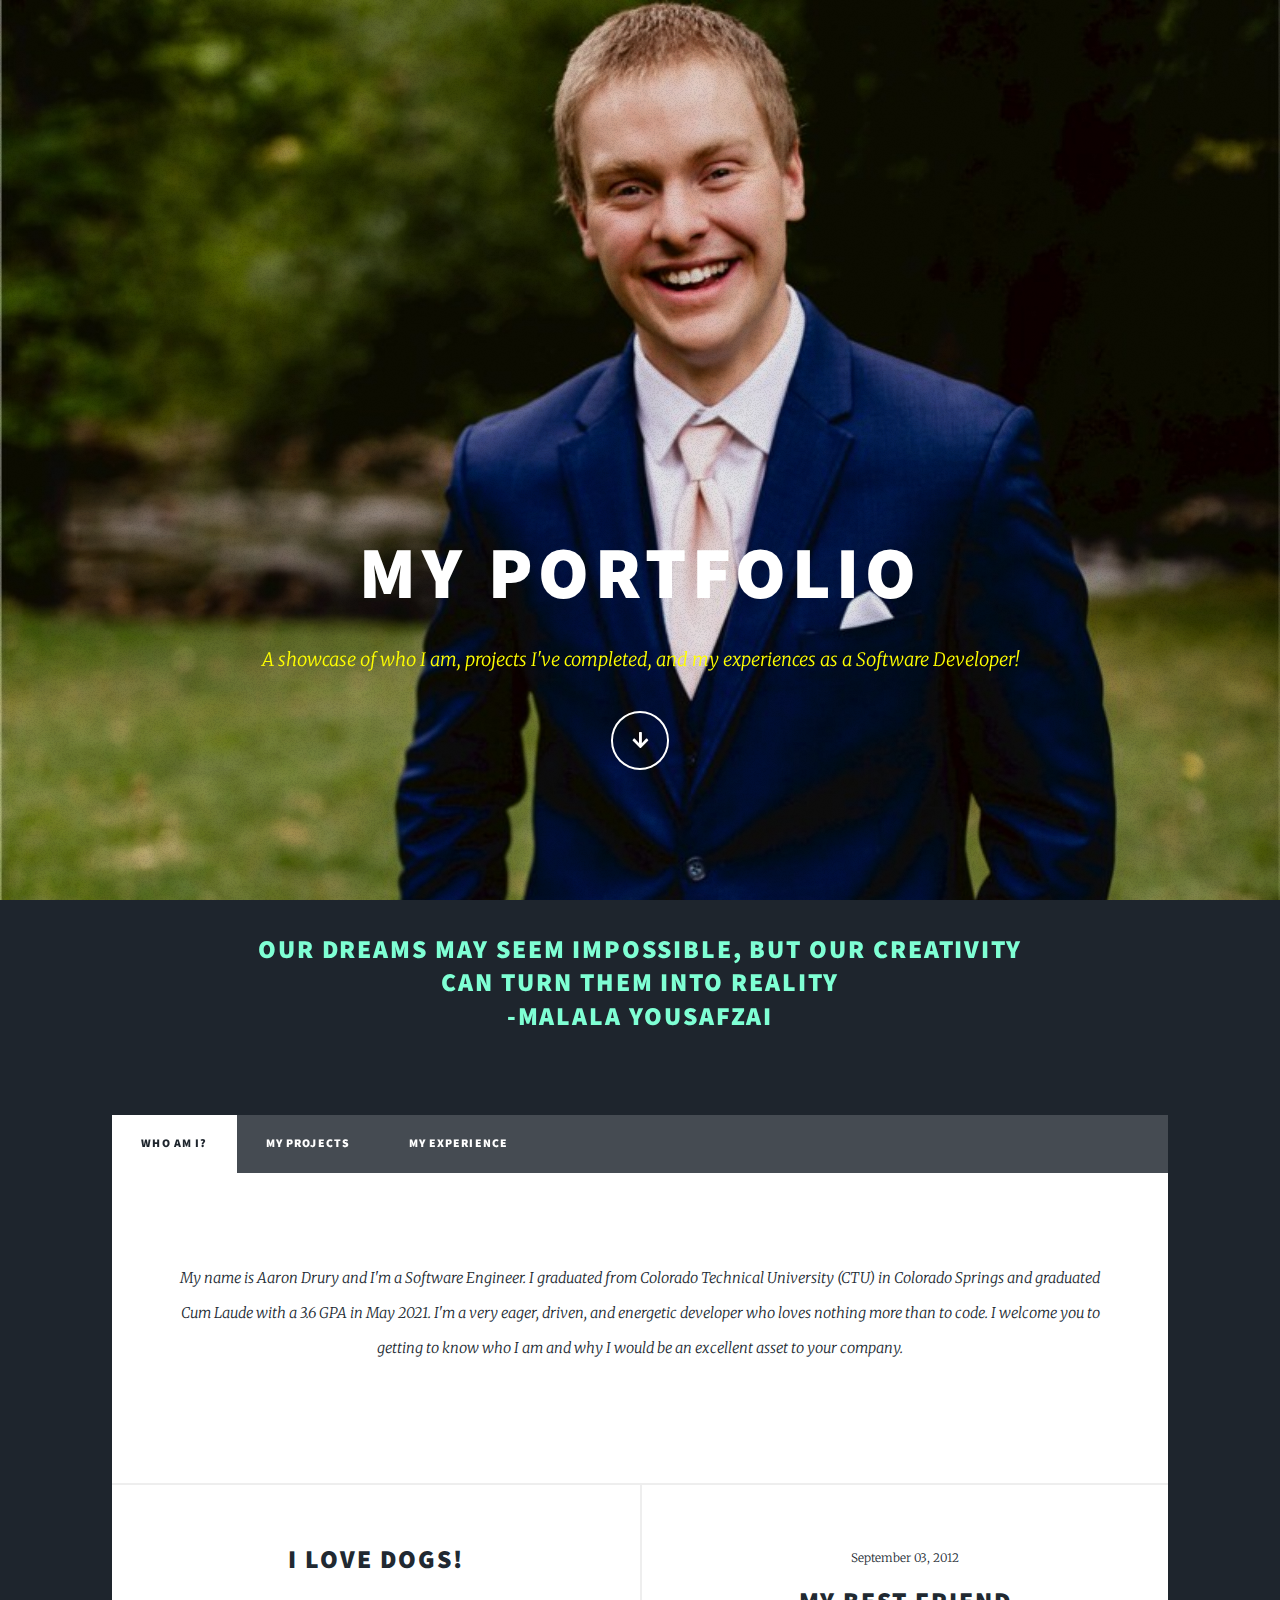
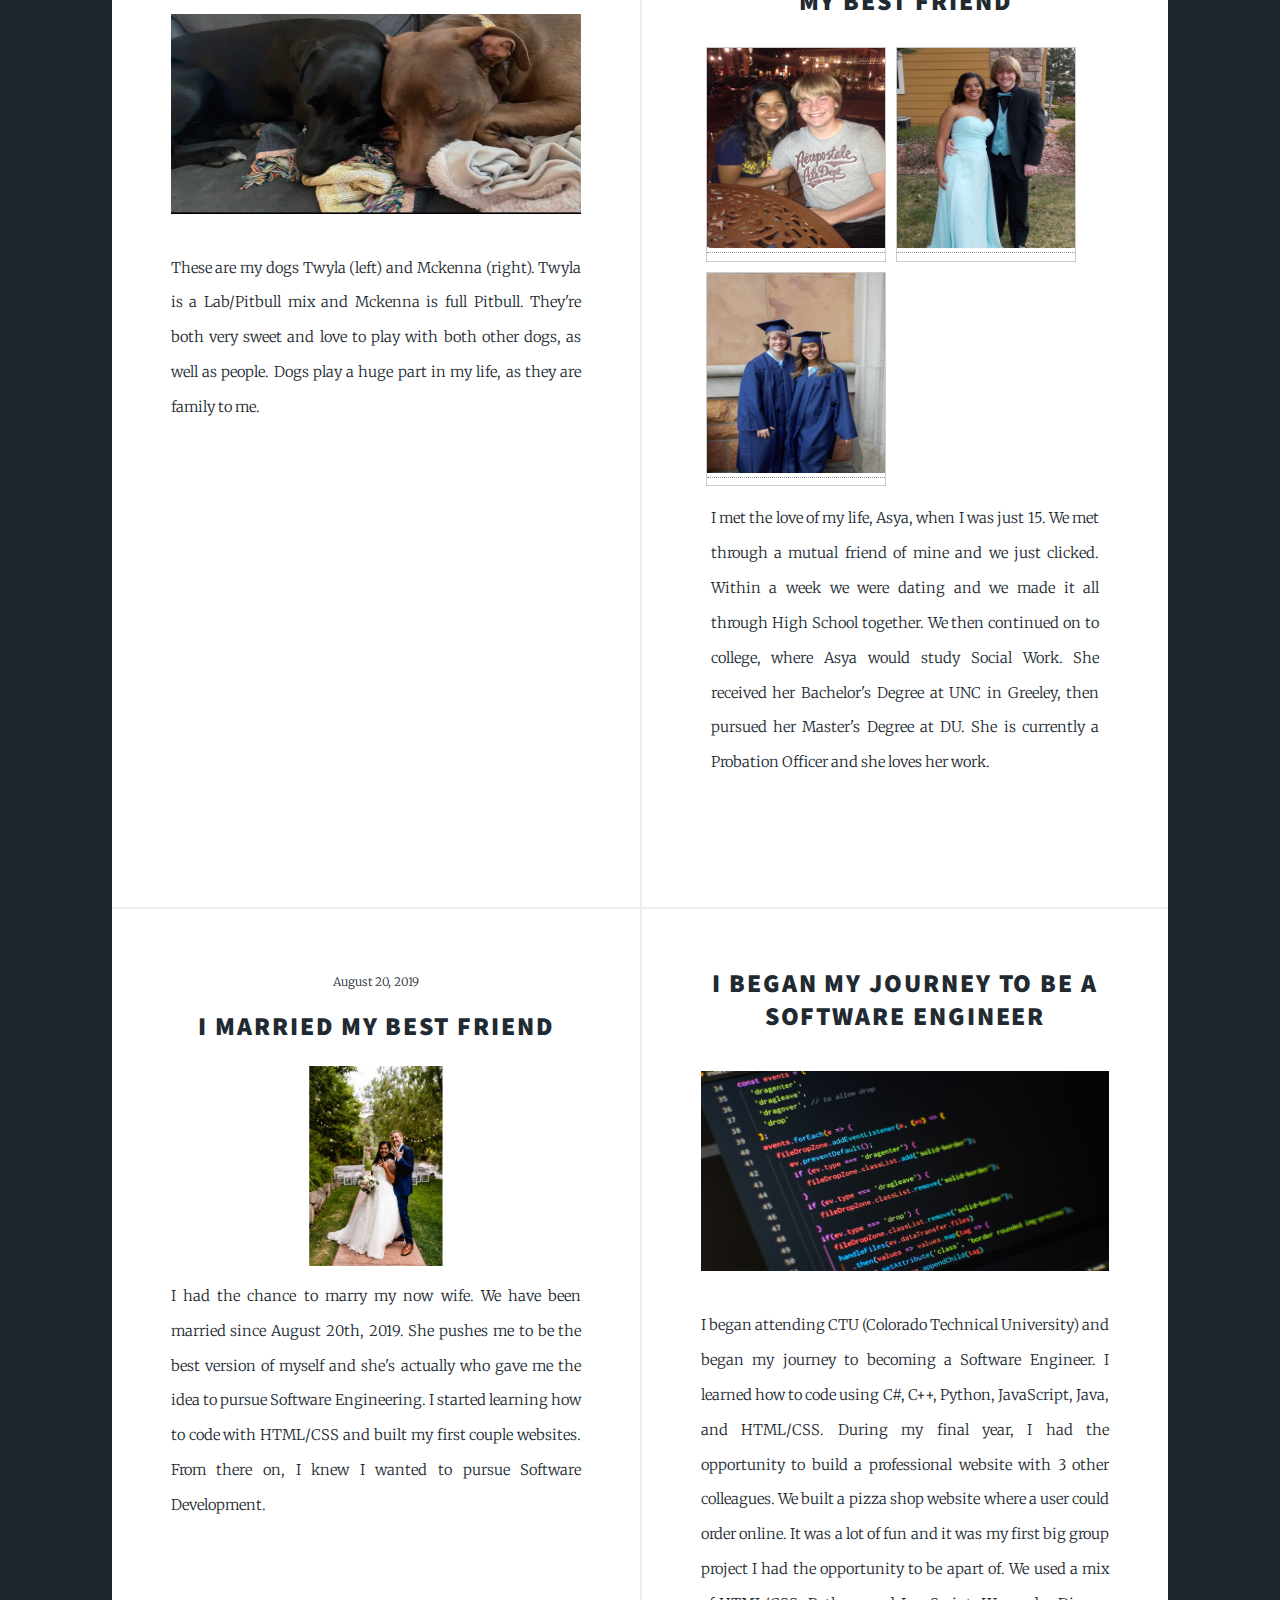
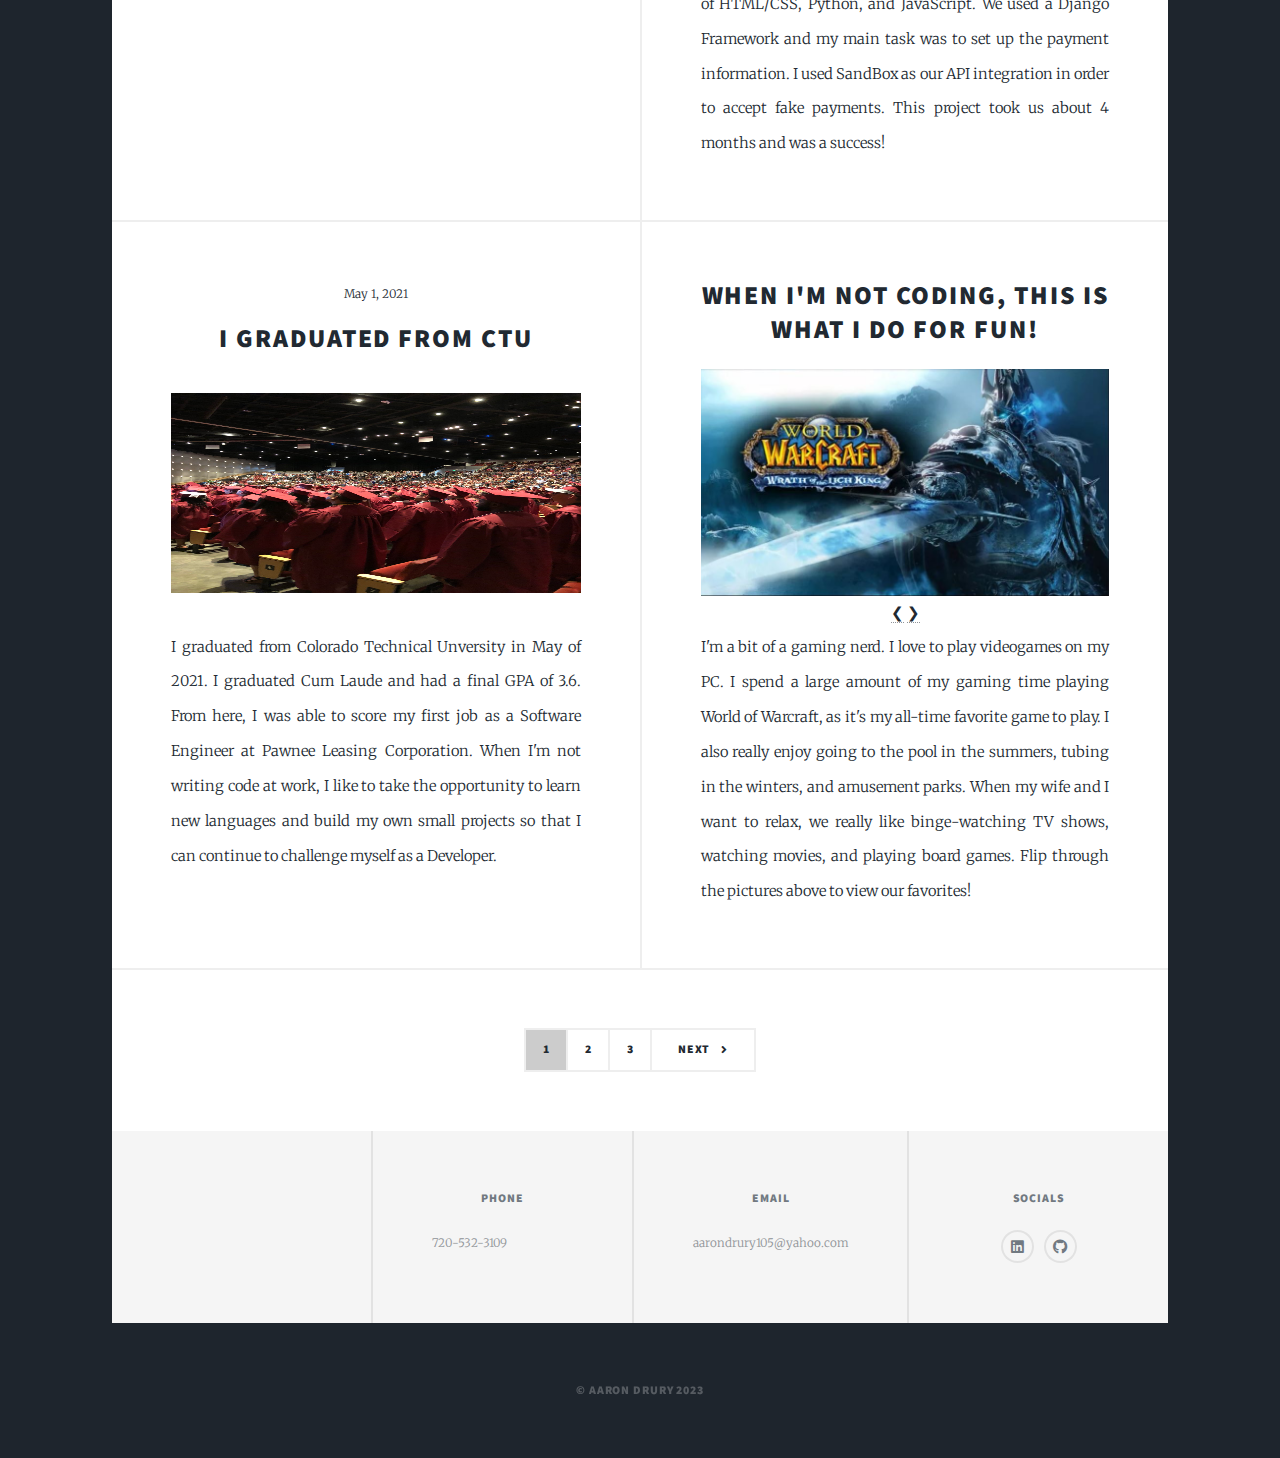
<file: index.html>
<!DOCTYPE html>
<html>
  <head>
    <title>Who is Aaron Drury?</title>
    <meta charset="utf-8" />
    <meta
      name="viewport"
      content="width=device-width, initial-scale=1, user-scalable=no"
    />
    <link rel="stylesheet" href="assets/css/main.css" />
    <noscript
      ><link rel="stylesheet" href="assets/css/noscript.css"
    /></noscript>
  </head>
  <body class="is-preload index-page">
        <!-- Wrapper -->
    <div id="wrapper" class="fade-in">
      <!-- Intro -->
      <div id="intro">
        <h1>My Portfolio</h1>
        <p style="color: #FFFF00">

          A showcase of who I am, projects I've completed, and my experiences as a Software Developer!
        </p>
        <ul class="actions">
          <li>
            <a
              href="#header"
              class="button icon solid solo fa-arrow-down scrolly"
              >Continue</a
            >
          </li>
        </ul>
      </div>

            <!-- Header -->
            <header id="header">
              <h2 style="color: aquamarine">
                Our dreams may seem impossible, but our creativity <br />
                can turn them into reality <br />
                -Malala Yousafzai
              </h2>
            </header>

      <!-- Nav -->
      <nav id="nav">
        <ul class="links">
          <li class="active"><a href="index.html">Who Am I?</a></li>
          <li><a href="generic.html">My Projects</a></li>
          <li><a href="elements.html">My Experience</a></li>
        </ul>
        <ul class="icons">

          </li>

        </ul>
      </nav>

      <!-- Main -->
      <div id="main">
        <!-- Featured Post -->
        <article class="post featured">
          <header class="major">
            <p>
              My name is Aaron Drury and I'm a Software Engineer. I graduated from Colorado Technical University (CTU)
              in Colorado Springs and graduated Cum Laude with a 3.6 GPA in May 2021. I'm a very eager, driven, and energetic 
              developer who loves nothing more than to code. I welcome you to getting to know who I am and why I 
              would be an excellent asset to your company.
              <br />
            </p>
          </header>
        </article>

        <!-- Posts -->
        <section class="posts">
          <article>
            <header>
              <h2>
                <a
                  >I love dogs!<br />
                </a
                >
              </h2>
            </header>
            <a class="image fit"
              ><img src="images/Dogs.jpg" alt=""
            /></a>
            <p>
              These are my dogs Twyla (left) and Mckenna (right). Twyla is a Lab/Pitbull mix and Mckenna is 
              full Pitbull. They're both very sweet and love to play with both other dogs, as well as people.
              Dogs play a huge part in my life, as they are family to me.
            </p>
<!--             <ul class="actions special">
              <li><a href="#" class="button">Full Story</a></li>
            </ul> -->
          </article>
          <article>
            <header>
              <span class="date">September 03, 2012</span>
              <h2>
                <a
                  >My best friend<br />
                </a
                >
              </h2>
            </header>

            <!--This will allow for a gallery (multiple photos)-->
            <div class="gallery">
              <a target="_blank" href="images/highschoolpic1.jpg">
                <img src="images/highschoolpic1.jpg" alt="High School Pic 1" width="600" height="400">
              </a>
            </div>
            
            <div class="gallery">
              <a target="_blank" href="images/Prom.jpg">
                <img src="images/Prom.jpg" alt="Prom" width="600" height="400">
              </a>
            </div>
            
            <div class="gallery">
              <a target="_blank" href="images/highschoolgraduation.jpg">
                <img src="images/highschoolgraduation.jpg" alt="High School Graduation" width="600" height="400">
              </a>
            </div> 
            <div class="text-content">         
            <p>
              I met the love of my life, Asya, when I was just 15. We met through a mutual friend of mine
              and we just clicked. Within a week we were dating and we made it all through High School
              together. We then continued on to college, where Asya would study Social Work. She received 
              her Bachelor's Degree at UNC in Greeley, then pursued her Master's Degree 
              at DU. She is currently a Probation Officer and she loves her work.
            </p>
            <ul class="actions special">
            </ul>
          </article>
          <article>
            <header>
              <span class="date">August 20, 2019</span>
              <h2>
                <a
                  >I married my best friend<br />
                 </a
                >
              </h2>
            </header>
            <!--This will allow for a slideshow (multiple photos)-->
            <!--Need to change pics to fit when it's fullscreen/partial-->
            <div class="slideshow-container">
              <div class="mySlides fade">
                <img src="images/WeddingPhoto1.jpg" alt="Image 1">
              </div>
            
              <div class="mySlides fade">
                <img src="images/WeddingPhoto2.jpg" alt="Image 2">
              </div>
            
              <div class="mySlides fade">
                <img src="images/WeddingPhoto3.jpg" alt="Image 3">
              </div>
            </div>  
            <p>
              I had the chance to marry my now wife. We have been married since August 20th, 2019.
              She pushes me to be the best version of myself and she's actually who gave me the idea
              to pursue Software Engineering. I started learning how to code with HTML/CSS and built my 
              first couple websites. From there on, I knew I wanted to pursue Software Development.
            </p>
          </article>
          <article>
            <header>
              <h2>
                <a
                  >I began my journey to be a Software Engineer<br />
                  </a
                >
              </h2>
            </header>
            <a class="image fit"
              ><img src="images/code.jpg" alt=""
            /></a>
            <p>
              I began attending CTU (Colorado Technical University) and began my journey to becoming 
              a Software Engineer. I learned how to code using C#, C++, Python, JavaScript, Java, and HTML/CSS.
              During my final year, I had the opportunity to build a professional website with 3 other colleagues. 
              We built a pizza shop website where a user could order online. It was a lot of fun and it was my first
              big group project I had the opportunity to be apart of. We used a mix of HTML/CSS, Python, and JavaScript.
              We used a Django Framework and my main task was to set up the payment information. I used SandBox as our 
              API integration in order to accept fake payments. This project took us about 4 months and was a success! 
            </p>
          </article>
          <article>
            <header>
              <span class="date">May 1, 2021</span>
              <h2>
                <a
                >I graduated from CTU<br />
                </a
                >
              </h2>
            </header>
            <a class="image fit"
              ><img src="images/collegegraduation.jpg" alt=""
            /></a>
            <p>
            I graduated from Colorado Technical Unversity in May of 2021. I 
            graduated Cum Laude and had a final GPA of 3.6. From here, I was 
            able to score my first job as a Software Engineer at Pawnee Leasing Corporation.
            When I'm not writing code at work, I like to take the opportunity to learn new 
            languages and build my own small projects so that I can continue to challenge myself 
            as a Developer.
            </p>
          </article>
          <article>
            <header>
              <h2>
                <a
                  >When I'm not coding, this is what I do for fun!<br />
                </a
                >
              </h2>
            </header>
            <!--Using preventDefault will keep us from redirecting-->
            <div class="second-slideshow-container">
              <img src="images/WorldOfWarcraft.jpg" alt="Image 1" class="newSlide fade">
              <img src="images/pool.jpg" alt="Image 2" class="newSlide fade">
              <img src="images/TexasSixFlags.jpg" alt="Image 3" class="newSlide fade"> 
              <img src="images/BrooklynNineNine.jpg" alt="Image 4" class="newSlide fade">        
              <img src="images/stepbrothers.jpg" alt="Image 5" class="newSlide fade">        
              <img src="images/monopoly.jpg" alt="Image 6" class="newSlide fade">               
              <a class="prev" href="#" onclick="changeSlide(-1); event.preventDefault();">&#10094;</a>
              <a class="next" href="#" onclick="changeSlide(1); event.preventDefault();">&#10095;</a>                          
            </div>
            
            <!-- Place your JavaScript code here -->
            <script>
              let slideIndex = 1;
            
              // Function to show the first slide
              showSlide(slideIndex);
            
              // Function to change the slide
              function changeSlide(n) {
                showSlide((slideIndex += n));
              }
            
              // Function to display a specific slide
              function showSlide(n) {
              const slides = document.getElementsByClassName("newSlide");

              // Reset to the first slide if reaching the end
              if (n > slides.length) {
                slideIndex = 1;
              } else if (n < 1) {
                slideIndex = slides.length;
              }

              // Hide all slides
              for (let i = 0; i < slides.length; i++) {
                slides[i].style.display = "none";
              }

              // Display the current slide
              slides[slideIndex - 1].style.display = "block";
              }
            </script>   
            <!--Change font for the flip thorugh pictures above.-->           
            <p>
              I'm a bit of a gaming nerd. I love to play videogames on my PC. I 
              spend a large amount of my gaming time playing World of Warcraft, as 
              it's my all-time favorite game to play. I also really enjoy going to the 
              pool in the summers, tubing in the winters, and amusement parks.
              When my wife and I want to relax, we really like binge-watching TV shows, 
              watching movies, and playing board games. Flip through the pictures above 
              to view our favorites!
            </p>
          </article>
        </section>

        <!-- Footer -->
        <footer>
          <div class="pagination">
            <a href="index.html" class="page active">1</a>
            <a href="generic.html" class="page">2</a>
            <a href="elements.html" class="page">3</a>
            <a href="generic.html" class="next">Next</a>
          </div>
        </footer>

        <script>
          const currentPage = parseInt(document.querySelector('.page.active').textContent);
          const nextPage = currentPage + 1;
          const nextUrl = 'page' + nextPage + '.html';
          const nextLink = document.querySelector('.next');
          nextLink.href = nextUrl;
        </script>

      </div>

      <!-- Footer -->
      <footer id="footer">
        <section>
<!--           <form method="post" action="#">
            <div class="fields">
              <div class="field">
                <label for="name">Name</label>
                <input type="text" name="name" id="name" />
              </div>
              <div class="field">
                <label for="email">Email</label>
                <input type="text" name="email" id="email" />
              </div>
              <div class="field">
                <label for="message">Message</label>
                <textarea name="message" id="message" rows="3"></textarea>
              </div>
            </div>
            <ul class="actions">
              <li><input type="submit" value="Send Message" /></li>
            </ul>
          </form> -->
        </section>
          <section>
            <h3>Phone</h3>
            <p>720-532-3109</p>
          </section>
          <section>
            <h3>Email</h3>
            <p>aarondrury105@yahoo.com</p>
          </section>
          <section>
            <h3>Socials</h3>
            <ul class="icons alt">
              <li>
                <a href="https://www.linkedin.com/in/aaron-drury-aaba39192/" class="icon brands fa-linkedin" target="_blank"
                  title="LinkedIn"><span class="label">LinkedIn</span></a>
              </li>
              
<!--               <li>
                <a href="#" class="icon brands alt fa-facebook-f"
                  ><span class="label">Facebook</span></a
                >
              </li> -->
<!--               <li>
                <a href="#" class="icon brands alt fa-instagram"
                  ><span class="label">Instagram</span></a
                >
              </li> -->
              <li>
                <a href="https://github.com/adrury0726" class="icon brands fa-github" target="_blank"
                  title="GitHub"><span class="label">GitHub</span></a
                >
              </li>
            </ul>
          </section>
        </section>
      </footer>

      <!-- Copyright -->
      <div id="copyright">
        <ul>
          <li>&copy; Aaron Drury 2023</li>
         <!-- <li>Design: <a href="https://html5up.net">HTML5 UP</a></li>-->
        </ul>
      </div>
    </div>

    <!-- Scripts -->
    <script src="assets/js/jquery.min.js"></script>
    <script src="assets/js/jquery.scrollex.min.js"></script>
    <script src="assets/js/jquery.scrolly.min.js"></script>
    <script src="assets/js/browser.min.js"></script>
    <script src="assets/js/breakpoints.min.js"></script>
    <script src="assets/js/util.js"></script>
    <script src="assets/js/main.js"></script>
  </body>
</html>
</file>
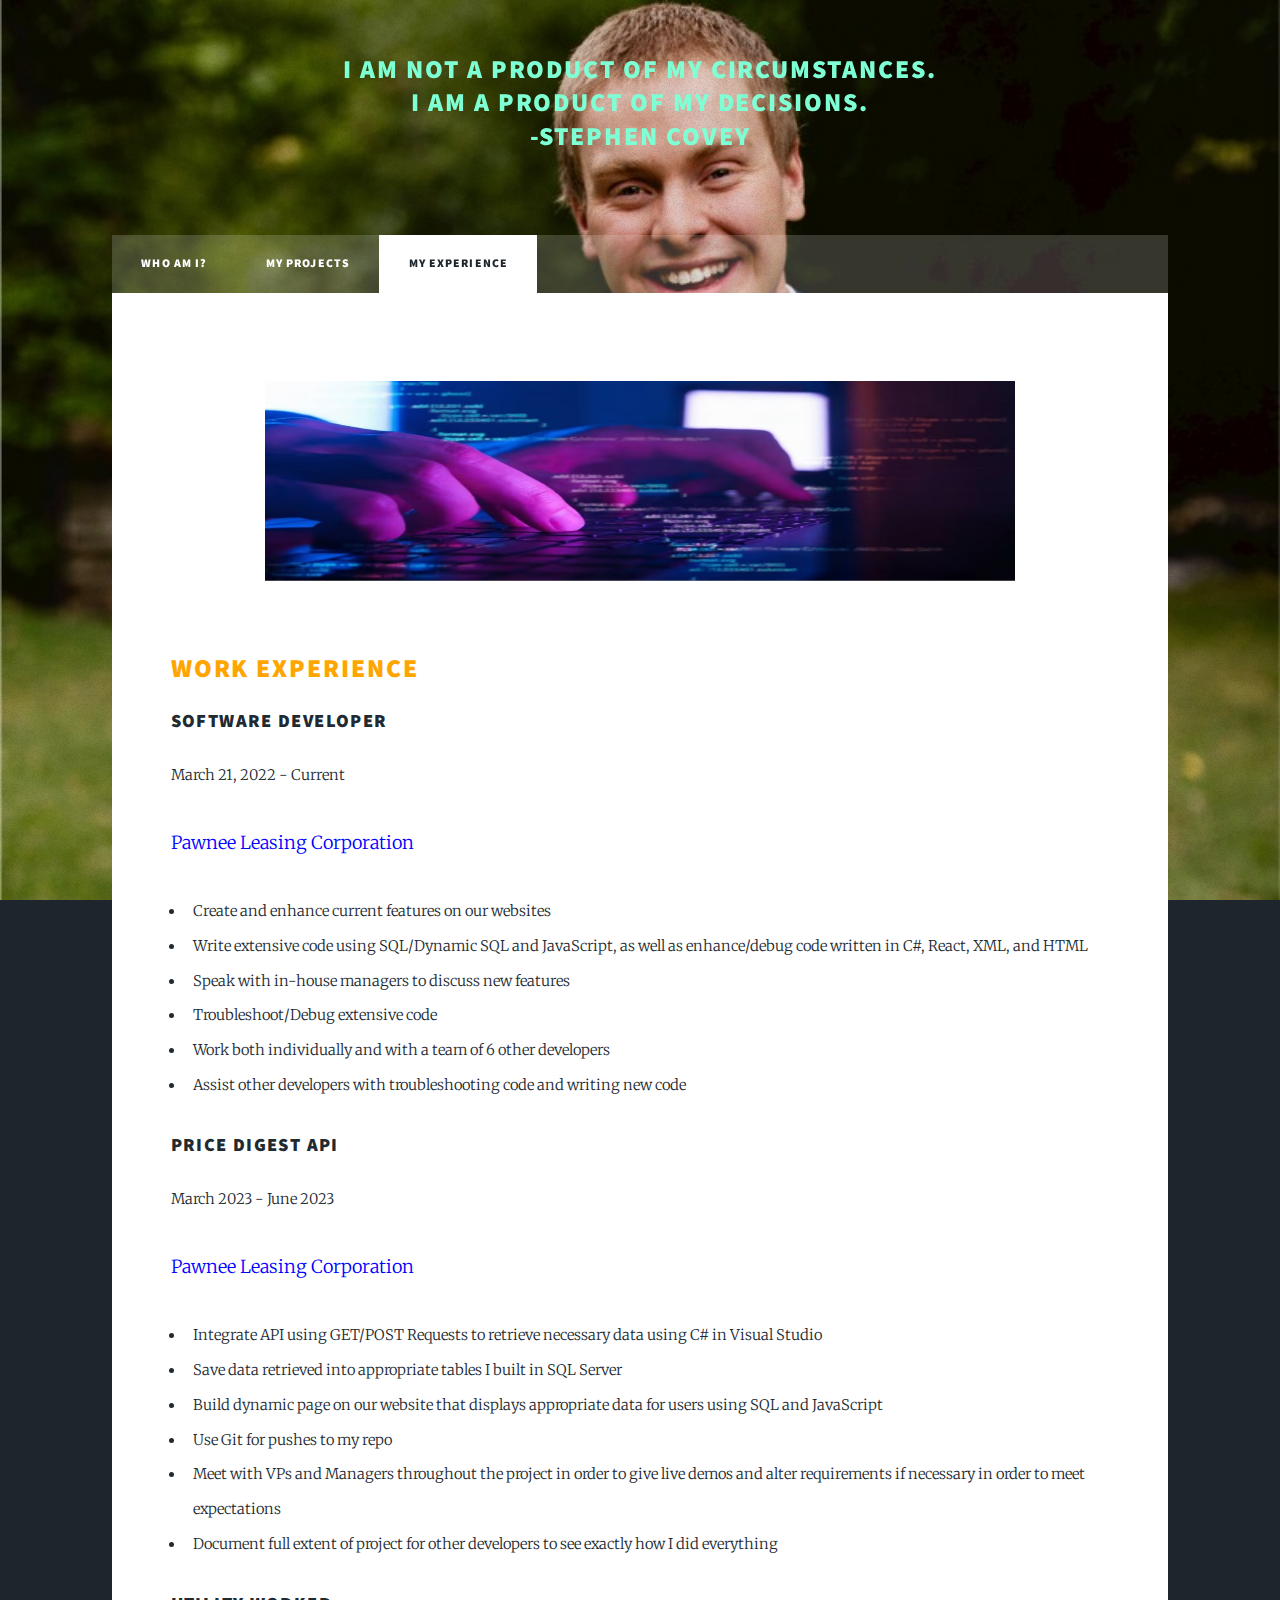
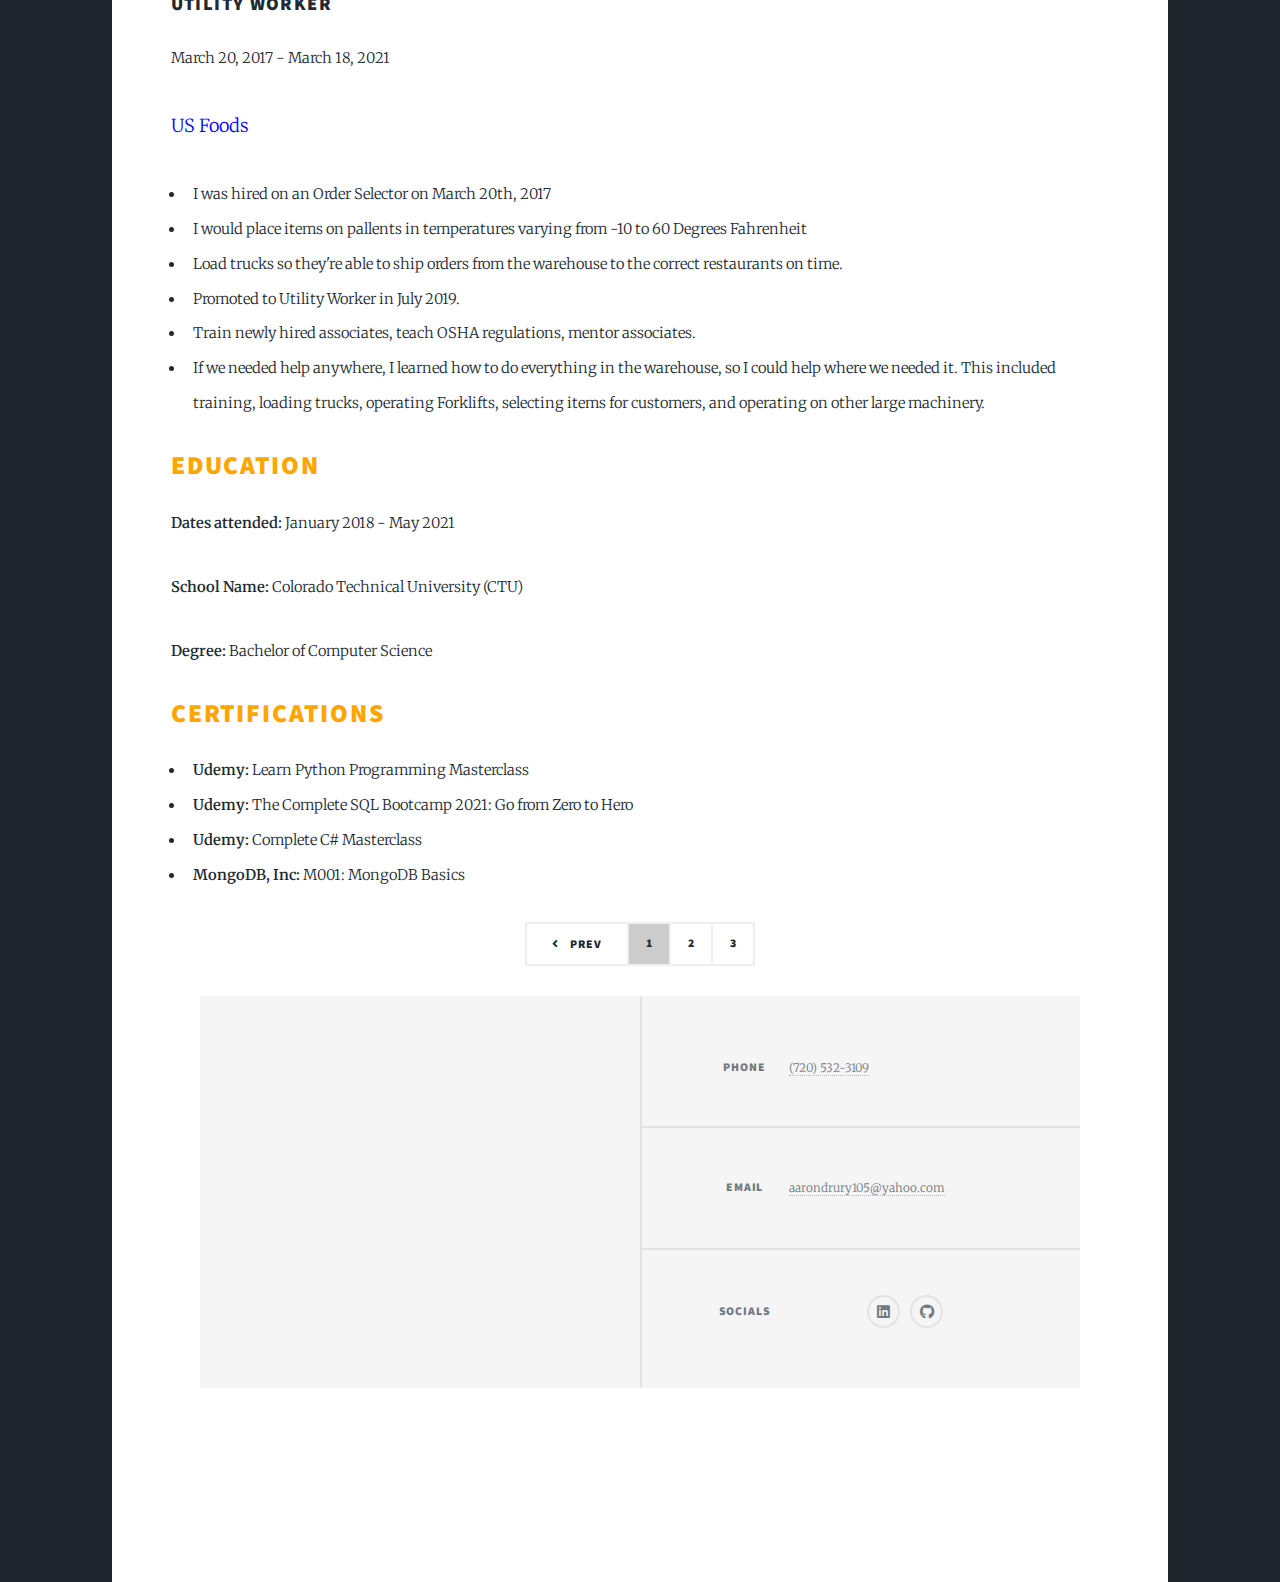
<file: elements.html>
<!DOCTYPE html>

<html>
  <head>
    <title>Aaron Drury's Work Experience</title>
    <meta charset="utf-8" />
    <meta
      name="viewport"
      content="width=device-width, initial-scale=1, user-scalable=no"
    />
    <link rel="stylesheet" href="assets/css/main.css" />
    <noscript
      ><link rel="stylesheet" href="assets/css/noscript.css"
    /></noscript>
  </head>
  <body class="is-preload">
    <!-- Wrapper -->
    <div id="wrapper">
      <!-- Header -->
      <header id="header">
        <h2 style="color: aquamarine">
          I am not a product of my circumstances. <br />
          I am a product of my decisions. <br />
          -Stephen Covey
        </h2>
      </header>

      <!-- Nav -->
      <nav id="nav">
        <ul class="links">
          <li><a href="index.html">Who am I?</a></li>
          <li><a href="generic.html">My Projects</a></li>
          <li class="active"><a href="elements.html">My Experience</a></li>
        </ul>
      </nav>

      <!-- Main -->
      <div id="main">
        <!-- Post -->
        <section class="post">
          <header class="major">
            <img src="images/Coding.jpg" alt="Writing Code">
          </header>

          <main>
            <section id="work-experience">
                <h2>Work Experience</h2>
                
                <article class="job-entry">
                    <h3>Software Developer</h3>
                    <p class="job-dates">March 21, 2022 - Current</p>
                    <p class="job-company">Pawnee Leasing Corporation</p>
                    <ul class="job-description">
                      <li>Create and enhance current features on our websites</li>
                      <li>Write extensive code using SQL/Dynamic SQL and JavaScript, as well as
                        enhance/debug code written in C#, React, XML, and HTML </li>
                      <li>Speak with in-house managers to discuss new features</li>
                      <li>Troubleshoot/Debug extensive code</li>
                      <li>Work both individually and with a team of 6 other developers</li>
                      <li>Assist other developers with troubleshooting code and writing new code</li>
                    </ul>
                </article>

                <article class="job-entry">
                  <h3>Price Digest API</h3>
                  <p class="job-dates">March 2023 - June 2023</p>
                  <p class="job-company">Pawnee Leasing Corporation</p>
                  <ul class="job-description">
                    <li> Integrate API using GET/POST Requests to retrieve necessary data using C# in
                      Visual Studio</li>
                    <li>Save data retrieved into appropriate tables I built in SQL Server</li>
                    <li>Build dynamic page on our website that displays appropriate data for users using SQL
                      and JavaScript</li>
                    <li>Use Git for pushes to my repo</li>
                    <li>Meet with VPs and Managers throughout the project in order to give live
                      demos and alter requirements if necessary in order to meet expectations</li>
                    <li>Document full extent of project for other developers to see exactly how I did everything</li>
                  </ul>
              </article>

                <article class="job-entry">
                  <h3>Utility Worker</h3>
                  <p class="job-dates">March 20, 2017 - March 18, 2021</p>
                  <p class="job-company">US Foods</p>
                  <ul class="job-description">
                    <li>I was hired on an Order Selector on March 20th, 2017</li>
                    <li>I would place items on pallents in temperatures varying from -10 to 60 Degrees Fahrenheit</li>
                    <li>Load trucks so they're able to ship orders from the warehouse to the correct restaurants 
                      on time.
                    </li>
                    <li>Promoted to Utility Worker in July 2019.</li>
                    <li>Train newly hired associates, teach OSHA regulations, mentor associates.</li>
                    <li>If we needed help anywhere, I learned how to do everything in the warehouse, so I could 
                      help where we needed it. This included training, loading trucks, operating Forklifts, 
                      selecting items for customers, and operating on other large machinery.
                    </li>
                  </ul>
              </article>
            </section>
            <section id="education">
              <h2>Education</h2>
              <article class="education-school">
              <p class="job-dates"><strong>Dates attended:</strong> January 2018 - May 2021</p>
              <p class="school-name"><strong>School Name:</strong> Colorado Technical University (CTU)</p>
              <p class="degree"><strong>Degree:</strong> Bachelor of Computer Science</p>
              </article>
            </section>
            <section id="certifications">
              <h2>Certifications</h2>
              <article class="education-school">
                <ul class="certification-list">
                  <li><strong>Udemy:</strong> Learn Python Programming Masterclass</li>
                  <li><strong>Udemy:</strong> The Complete SQL Bootcamp 2021: Go from Zero to Hero</li>
                  <li><strong>Udemy:</strong> Complete C# Masterclass</li>
                  <li><strong>MongoDB, Inc:</strong> M001: MongoDB Basics</li>
                </ul>
              </article>
            </section>
            <footer>
              <div class="pagination">
                <a href="generic.html" class="previous">Prev</a>
                <a href="index.html" class="page active">1</a>
                <a href="generic.html" class="page">2</a>
                <a href="elements.html" class="page">3</a>
              </div>
            </footer>
    
            <script>
              const currentPage = parseInt(document.querySelector('.page.active').textContent);
              const nextPage = currentPage + 1;
          
              // Define the page URLs based on your project structure
              const pageUrls = ['index.html', 'generic.html', 'elements.html'];
          
              // Ensure the next page is within the bounds of your pageUrls array
              if (nextPage >= 1 && nextPage < pageUrls.length) {
                  const nextUrl = pageUrls[nextPage];
                  const nextLink = document.querySelector('.next');
                  nextLink.href = nextUrl;
              } else {
                  // If there's no next page, disable the "Next" link or handle it accordingly
                  const nextLink = document.querySelector('.next');
                  nextLink.removeAttribute('href');
              }
            </script>
        </main>

      <!-- Footer -->
      <footer id="footer">
        <section>
          <form method="post" action="#">
            <div class="fields">
          </form>
        </section>
        <section class="split contact">
          <section>
            <h3>Phone</h3>
            <p><a href="#">(720) 532-3109</a></p>
          </section>
          <section>
            <h3>Email</h3>
            <p><a href="#">aarondrury105@yahoo.com</a></p>
          </section>
          <section>
            <h3>Socials</h3>
            <ul class="icons alt">
              <li>
                <a href="https://www.linkedin.com/in/aaron-drury-aaba39192/" class="icon brands fa-linkedin" target="_blank"
                  title="LinkedIn"><span class="label">LinkedIn</span></a>
              </li>
              <li>
                <a href="https://github.com/adrury0726" class="icon brands fa-github" target="_blank"
                  title="GitHub"><span class="label">GitHub</span></a
                >
              </li>
            </ul>
          </section>
        </section>
      </footer>

      <!-- Copyright -->
      <div id="copyright">
        <ul>
          <li>&copy; Untitled</li>
          <li>Design: <a href="https://html5up.net">HTML5 UP</a></li>
        </ul>
      </div>
    </div>

    <!-- Scripts -->
    <script src="assets/js/jquery.min.js"></script>
    <script src="assets/js/jquery.scrollex.min.js"></script>
    <script src="assets/js/jquery.scrolly.min.js"></script>
    <script src="assets/js/browser.min.js"></script>
    <script src="assets/js/breakpoints.min.js"></script>
    <script src="assets/js/util.js"></script>
    <script src="assets/js/main.js"></script>
  </body>
</html>
</file>
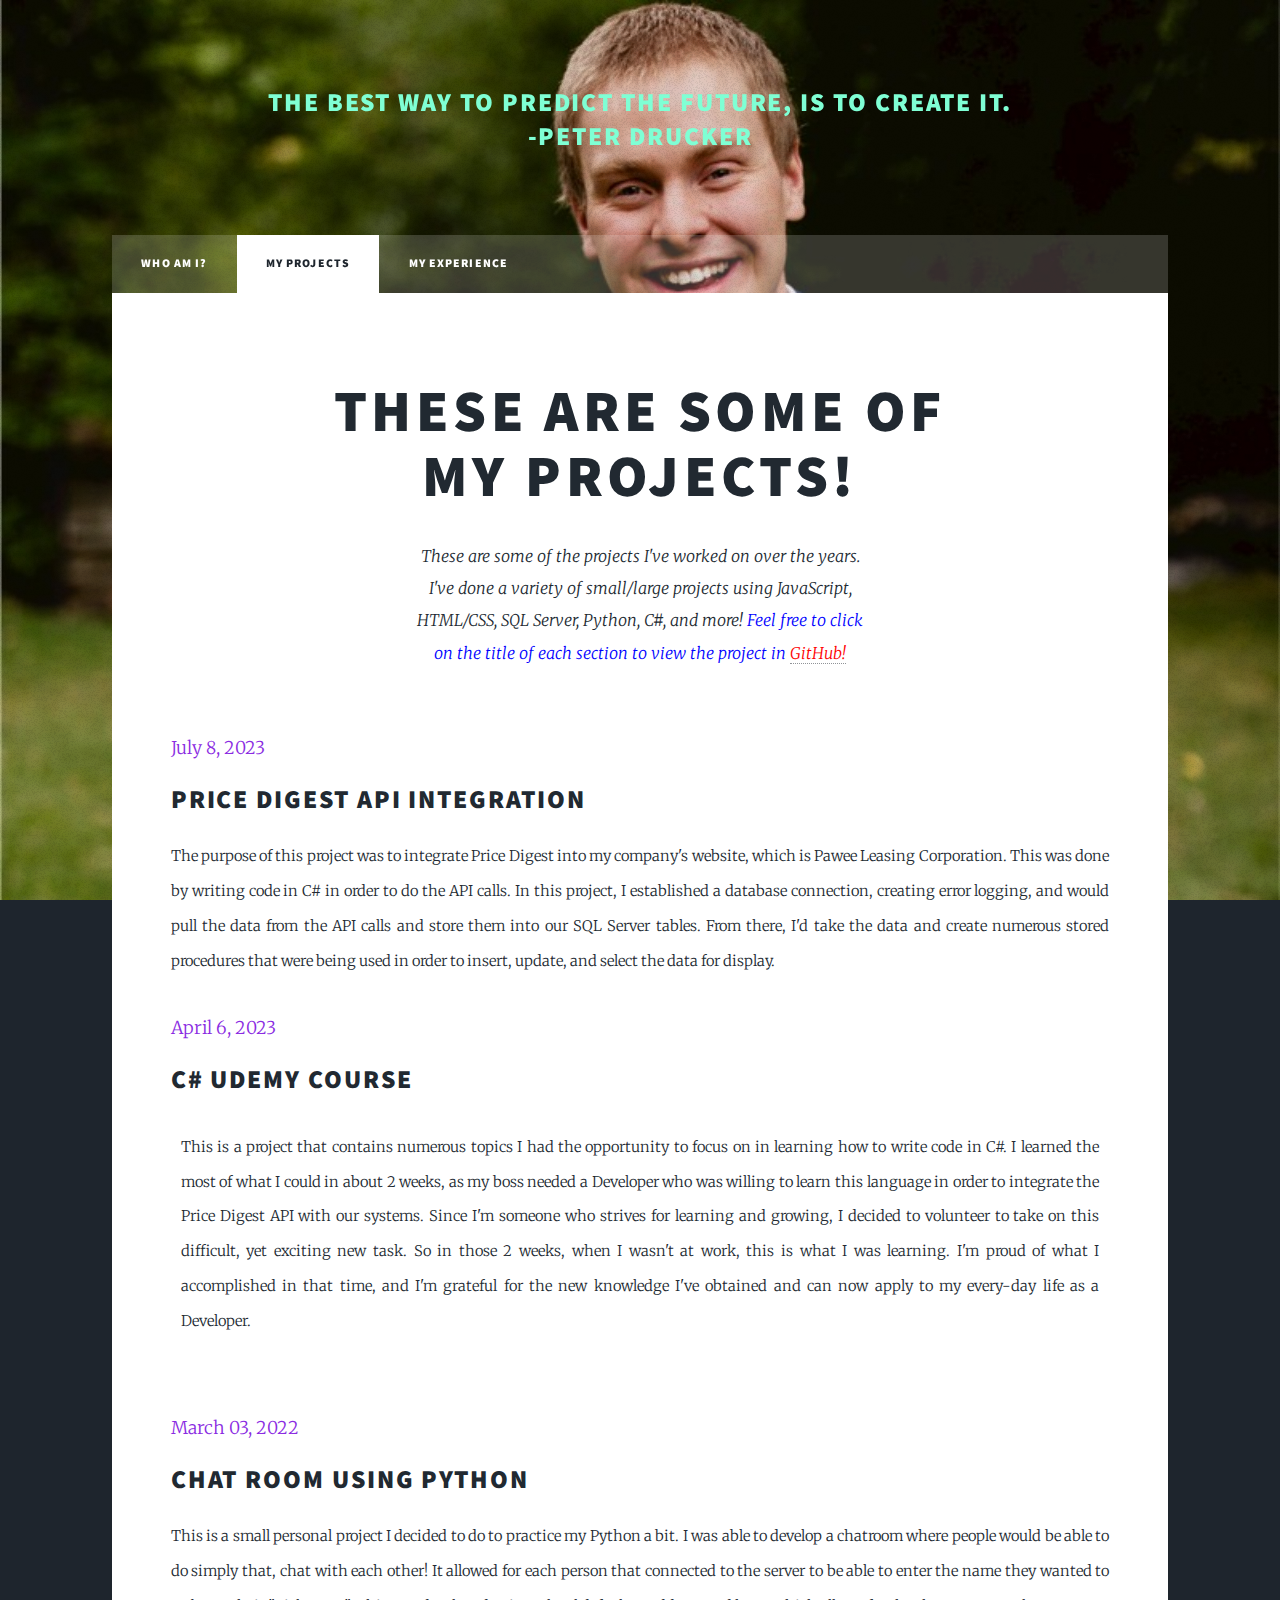
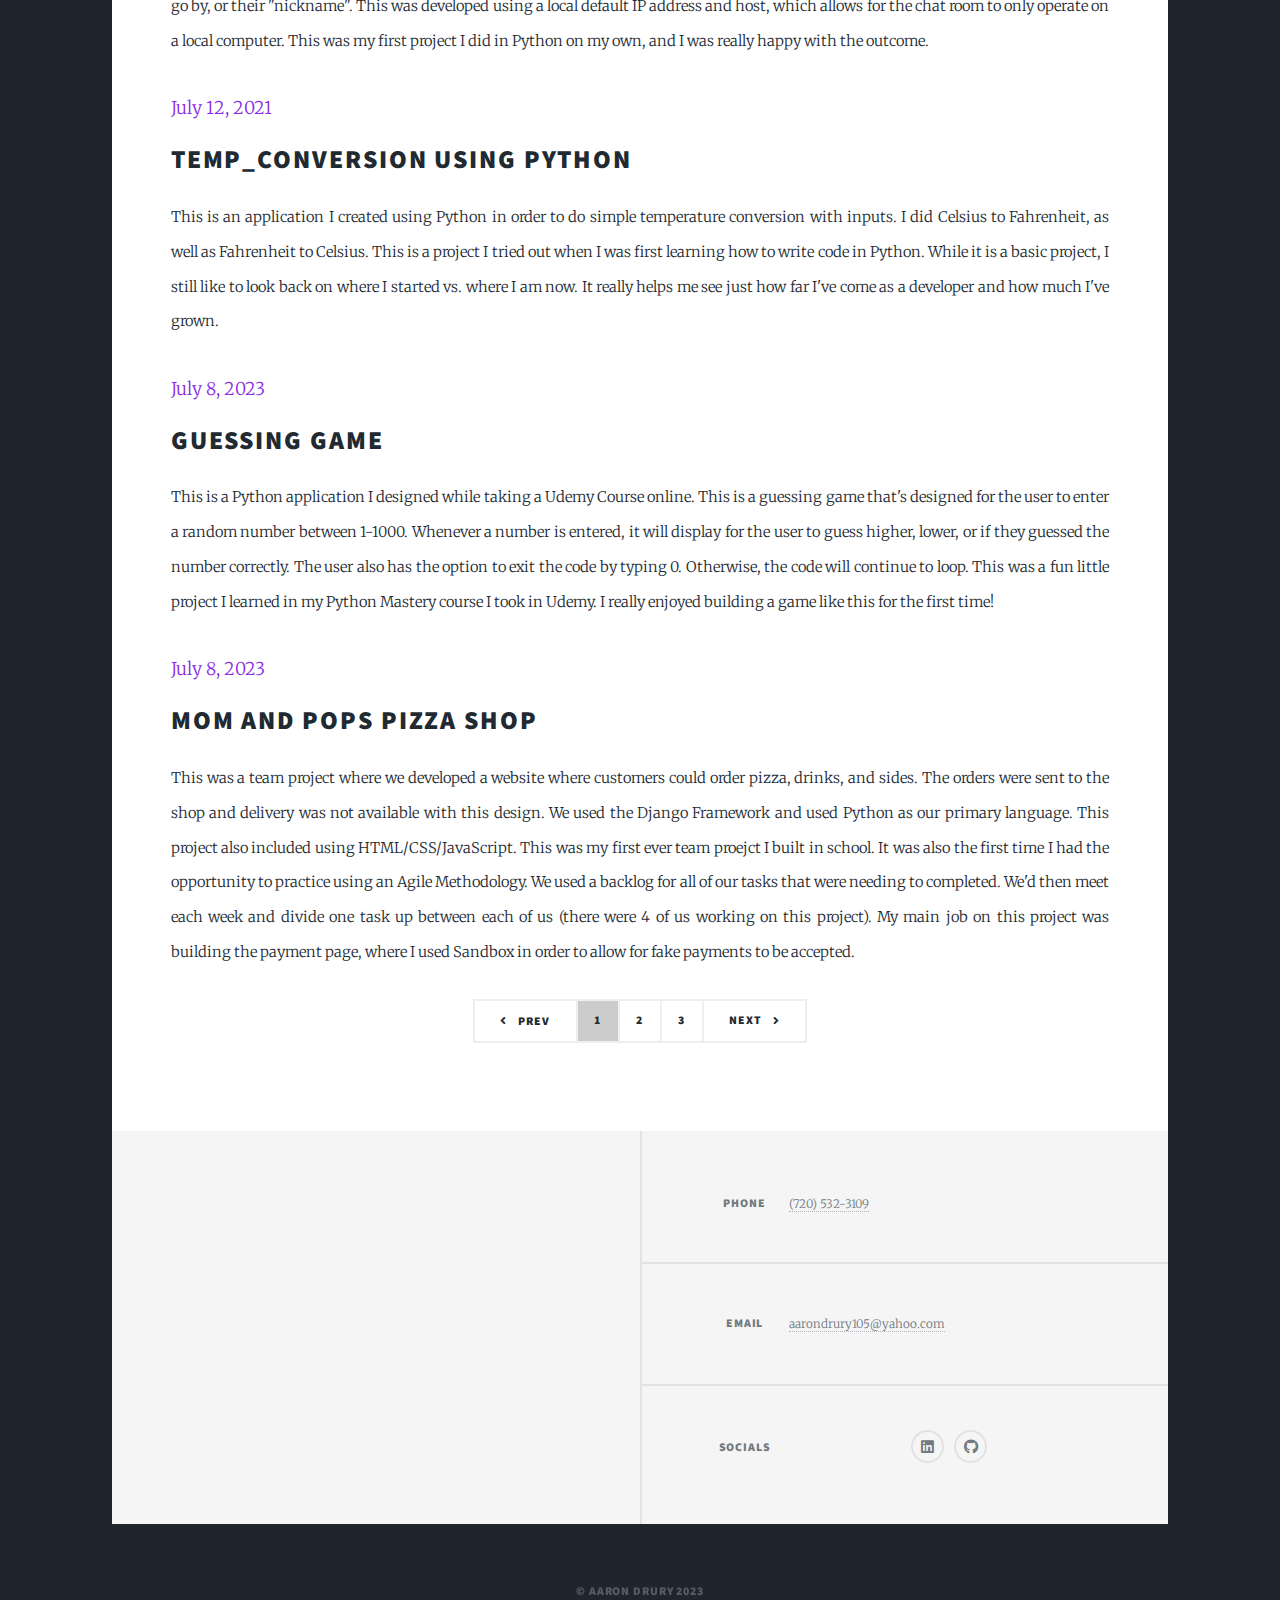
<file: generic.html>
<!DOCTYPE html>
<html>
  <head>
    <title>Aaron Drury's Projects</title>
    <meta charset="utf-8" />
    <meta
      name="viewport"
      content="width=device-width, initial-scale=1, user-scalable=no"
    />
    <link rel="stylesheet" href="assets/css/main.css" />
    <noscript
      ><link rel="stylesheet" href="assets/css/noscript.css"
    /></noscript>
  </head>
  <body class="is-preload">
    <!-- Wrapper -->
    <div id="wrapper">
      <!-- Header -->
      <header id="header">
        <h2 style="color: aquamarine">
          The best way to predict the future, is to create it. <br />
          -Peter Drucker
        </h2>
      </header>

      <!--Change the background image per tab-->
      <div class="background-container">
        <div class="background-image" id="background-image"></div>
      </div>

      <!-- Nav -->
      <nav id="nav">
        <ul class="links">
          <li><a href="index.html">Who Am I?</a></li>
          <li class="active"><a href="generic.html">My Projects</a></li>
          <li><a href="elements.html">My Experience</a></li>
        </ul>
      </nav>

      <!-- Main -->
      <div id="main">
        <!-- Post -->
        <section class="post">
          <header class="major">
            <h1>
              These are some of<br />
              my projects!
            </h1>
            <p>
              These are some of the projects I've worked on over the years.<br />
              I've done a variety of small/large projects using JavaScript,
              <br />
              HTML/CSS, SQL Server, Python, C#, and more! <span style="color: blue;">Feel free to click <br />
              on the title of each section to view the project in 
              <a href="https://github.com/adrury0726?tab=repositories" style="color: red;" target="_blank">
              GitHub!</a></span>
              </span>
            </p>
          </header>
        <!-- Posts -->
        <section class="posts">
          <article>
            <header>
              <span class="date" style="font-size: larger; color: blueviolet;">July 8, 2023</span>
              <h2>
                <a
                href="https://github.com/adrury0726/Price-Digest-API-Integration" target="_blank" 
                  >Price Digest API Integration<br />
                </a
                >
              </h2>
            </header>
            <p>
              The purpose of this project was to integrate Price Digest into my company's website,
              which is Pawee Leasing Corporation. 
              This was done by writing code in C# in order to do the API calls. In this project, I 
              established a database connection, creating error logging, and would pull the data 
              from the API calls and store them into our SQL Server tables. From there, I'd take 
              the data and create numerous stored procedures that were being used in order to insert, 
              update, and select the data for display.
            </p>
<!--             <ul class="actions special">
              <li><a href="#" class="button">Full Story</a></li>
            </ul> -->
          </article>
          <article>
            <header>
              <span class="date" style="font-size: larger; color: blueviolet;">April 6, 2023</span>
              <h2>
                <a
                href="https://github.com/adrury0726/C-Sharp-Course" target="_blank" 
                  >C# Udemy Course<br />
                </a
                >
              </h2>
            </header>
            <div class="text-content">         
            <p>
              This is a project that contains numerous topics I had the opportunity to focus on in 
              learning how to write code in C#. I learned the most of what I could in about 2 weeks,
              as my boss needed a Developer who was willing to learn this language in order to integrate 
              the Price Digest API with our systems. Since I'm someone who strives for learning and growing,
              I decided to volunteer to take on this difficult, yet exciting new task. So in those 2 weeks, 
              when I wasn't at work, this is what I was learning. I'm proud of what I accomplished in that 
              time, and I'm grateful for the new knowledge I've obtained and can now apply to my every-day 
              life as a Developer.
            </p>
            <ul class="actions special">
            </ul>
          </article>
          <article>
            <header>
              <span class="date" style="font-size: larger; color: blueviolet;">March 03, 2022</span>
              <h2>
                <a
                href="https://github.com/adrury0726/Chat_Room" target="_blank" 
                  >Chat Room using Python<br />
                 </a
                >
              </h2>
            </header>
            <p>
              This is a small personal project I decided to do to practice my Python a bit. I was able to develop a 
              chatroom where people would be able to do simply that, chat with each other! It allowed for each 
              person that connected to the server to be able to enter the name they wanted to go by, or their 
              "nickname". This was developed using a local default IP address and host, which allows for the 
              chat room to only operate on a local computer. This was my first project I did in Python on my own,
              and I was really happy with the outcome.
            </p>
          </article>
          <article>
            <header>
              <span class="date" style="font-size: larger; color: blueviolet;">July 12, 2021</span>
              <h2>
                <a
                href="https://github.com/adrury0726/Temp_Conversion" target="_blank" 
                  >Temp_Conversion Using Python<br />
                  </a
                >
              </h2>
            </header>
            <p>
              This is an application I created using Python in order to do simple temperature conversion 
              with inputs. I did Celsius to Fahrenheit, as well as Fahrenheit to Celsius. This is a project
              I tried out when I was first learning how to write code in Python. While it is a basic project,
              I still like to look back on where I started vs. where I am now. It really helps me see just 
              how far I've come as a developer and how much I've grown.
            </p>
          </article>
          <article>
            <header>
              <span class="date" style="font-size: larger; color: blueviolet;">July 8, 2023</span>
              <h2>
                <a
                href="https://github.com/adrury0726/Guessing-Game" target="_blank" 
                >Guessing Game<br />
                </a
                >
              </h2>
            </header>
            <p>
              This is a Python application I designed while taking a Udemy Course online. This is a guessing 
              game that's designed for the user to enter a random number between 1-1000. Whenever a number is 
              entered, it will display for the user to guess higher, lower, or if they guessed the number 
              correctly. The user also has the option to exit the code by typing 0. Otherwise, the code will 
              continue to loop. This was a fun little project I learned in my Python Mastery course I took in 
              Udemy. I really enjoyed building a game like this for the first time!
            </p>
          </article>
          <article>
            <header>
              <span class="date" style="font-size: larger; color: blueviolet;">July 8, 2023</span>
              <h2>
                <a
                href="https://github.com/adrury0726/Mom-and-Pops-Pizza-Shop" target="_blank" 
                >Mom and Pops Pizza Shop<br />
                </a
                >
              </h2>
            </header>
            <p>
              This was a team project where we developed a website where customers could order pizza, drinks, and 
              sides. The orders were sent to the shop and delivery was not available with this design. We used the 
              Django Framework and used Python as our primary language. This project also included using
              HTML/CSS/JavaScript. This was my first ever team proejct I built in school. It was also the first 
              time I had the opportunity to practice using an Agile Methodology. We used a backlog for all of our
              tasks that were needing to completed. We'd then meet each week and divide one task up between each
              of us (there were 4 of us working on this project). My main job on this project was building the
              payment page, where I used Sandbox in order to allow for fake payments to be accepted.
            </p>
          </article>
                  <!-- Footer -->
        <footer>
          <div class="pagination">
            <a href="index.html" class="previous">Prev</a>
            <a href="index.html" class="page active">1</a>
            <a href="generic.html" class="page">2</a>
            <a href="elements.html" class="page">3</a>
            <a href="elements.html" class="next">Next</a>
          </div>
        </footer>

        <script>
          const currentPage = parseInt(document.querySelector('.page.active').textContent);
          const nextPage = currentPage + 1;
      
          // Define the page URLs based on your project structure
          const pageUrls = ['index.html', 'generic.html', 'elements.html'];
      
          // Ensure the next page is within the bounds of your pageUrls array
          if (nextPage >= 1 && nextPage < pageUrls.length) {
              const nextUrl = pageUrls[nextPage];
              const nextLink = document.querySelector('.next');
              nextLink.href = nextUrl;
          } else {
              // If there's no next page, disable the "Next" link or handle it accordingly
              const nextLink = document.querySelector('.next');
              nextLink.removeAttribute('href');
          }
        </script>
      </div>

      <!-- Footer -->
      <footer id="footer">
        <section>
          <form method="post" action="#">
      <!--
            <div class="fields">
              <div class="field">
                <label for="name">Your Name</label>
                <input type="text" name="name" id="name" />
              </div>
              <div class="field">
                <label for="email">Your Email</label>
                <input type="text" name="email" id="email" />
              </div>
              <div class="field">
                <label for="message">Message</label>
                <textarea name="message" id="message" rows="3"></textarea>
              </div>
            </div>
            <ul class="actions">
              <li><input type="submit" value="Send Message" /></li>
            </ul>
      -->
          </form>
        </section>
        <section class="split contact">
          <section>
            <h3>Phone</h3>
            <p><a href="#">(720) 532-3109</a></p>
          </section>
          <section>
            <h3>Email</h3>
            <p><a href="#">aarondrury105@yahoo.com</a></p>
          </section>
          <section>
            <h3>Socials</h3>
            <ul class="icons alt">
              <li>
                <a href="https://www.linkedin.com/in/aaron-drury-aaba39192/" class="icon brands fa-linkedin" target="_blank"
                  title="LinkedIn"><span class="label">LinkedIn</span></a>
              </li>
              <li>
                <a href="https://github.com/adrury0726" class="icon brands fa-github" target="_blank"
                  title="GitHub"><span class="label">GitHub</span></a
                >
              </li>
            </ul>
          </section>
        </section>
      </footer>

      <!-- Copyright -->
      <div id="copyright">
        <ul>
          <li>&copy; Aaron Drury 2023</li>
         <!-- <li>Design: <a href="https://html5up.net">HTML5 UP</a></li>-->
        </ul>
      </div>
    </div>

    <!-- Scripts -->
    <script src="assets/js/jquery.min.js"></script>
    <script src="assets/js/jquery.scrollex.min.js"></script>
    <script src="assets/js/jquery.scrolly.min.js"></script>
    <script src="assets/js/browser.min.js"></script>
    <script src="assets/js/breakpoints.min.js"></script>
    <script src="assets/js/util.js"></script>
    <script src="assets/js/main.js"></script>
  </body>
</html>
</file>
<file: assets/css/main.css>
@import url(fontawesome-all.min.css);
@import url("https://fonts.googleapis.com/css?family=Merriweather:300,700,300italic,700italic|Source+Sans+Pro:900");

/*
	Massively by HTML5 UP
	html5up.net | @ajlkn
	Free for personal and commercial use under the CCA 3.0 license (html5up.net/license)
*/

html,
body,
div,
span,
applet,
object,
iframe,
h1,
h2,
h3,
h4,
h5,
h6,
p,
blockquote,
pre,
a,
abbr,
acronym,
address,
big,
cite,
code,
del,
dfn,
em,
img,
ins,
kbd,
q,
s,
samp,
small,
strike,
strong,
sub,
sup,
tt,
var,
b,
u,
i,
center,
dl,
dt,
dd,
ol,
ul,
li,
fieldset,
form,
label,
legend,
table,
caption,
tbody,
tfoot,
thead,
tr,
th,
td,
article,
aside,
canvas,
details,
embed,
figure,
figcaption,
footer,
header,
hgroup,
menu,
nav,
output,
ruby,
section,
summary,
time,
mark,
audio,
video {
  margin: 0;
  padding: 0;
  border: 0;
  font-size: 100%;
  font: inherit;
  vertical-align: baseline;
}

article,
aside,
details,
figcaption,
figure,
footer,
header,
hgroup,
menu,
nav,
section {
  display: block;
}

body {
  line-height: 1;
}

ol,
ul {
  list-style: none;
}

blockquote,
q {
  quotes: none;
}

blockquote:before,
blockquote:after,
q:before,
q:after {
  content: "";
  content: none;
}

table {
  border-collapse: collapse;
  border-spacing: 0;
}

body {
  -webkit-text-size-adjust: none;
}

mark {
  background-color: transparent;
  color: inherit;
}

input::-moz-focus-inner {
  border: 0;
  padding: 0;
}

input,
select,
textarea {
  -moz-appearance: none;
  -webkit-appearance: none;
  -ms-appearance: none;
  appearance: none;
}

/* Basic */

@-ms-viewport {
  width: device-width;
}

body {
  -ms-overflow-style: scrollbar;
}

@media screen and (max-width: 480px) {
  html,
  body {
    min-width: 320px;
  }
}

html {
  box-sizing: border-box;
}

*,
*:before,
*:after {
  box-sizing: inherit;
}

body {
  background-color: #1e252d;
}

body.is-preload *,
body.is-preload *:before,
body.is-preload *:after {
  -moz-animation: none !important;
  -webkit-animation: none !important;
  -ms-animation: none !important;
  animation: none !important;
  -moz-transition: none !important;
  -webkit-transition: none !important;
  -ms-transition: none !important;
  transition: none !important;
}

/* Type */

html {
  font-size: 16pt;
}

@media screen and (max-width: 1680px) {
  html {
    font-size: 12pt;
  }
}

@media screen and (max-width: 1280px) {
  html {
    font-size: 11pt;
  }
}

@media screen and (max-width: 360px) {
  html {
    font-size: 10pt;
  }
}

body {
  color: #212931;
}

body,
input,
select,
textarea {
  font-family: "Merriweather", Georgia, serif;
  font-weight: 300;
  font-size: 1rem;
  line-height: 2.375;
}

a {
  -moz-transition: color 0.2s ease-in-out, background-color 0.2s ease-in-out,
    border-color 0.2s ease-in-out, box-shadow 0.2s ease-in-out;
  -webkit-transition: color 0.2s ease-in-out, background-color 0.2s ease-in-out,
    border-color 0.2s ease-in-out, box-shadow 0.2s ease-in-out;
  -ms-transition: color 0.2s ease-in-out, background-color 0.2s ease-in-out,
    border-color 0.2s ease-in-out, box-shadow 0.2s ease-in-out;
  transition: color 0.2s ease-in-out, background-color 0.2s ease-in-out,
    border-color 0.2s ease-in-out, box-shadow 0.2s ease-in-out;
  border-bottom: dotted 1px;
  text-decoration: none;
}

a:hover {
  border-bottom-color: transparent;
}

strong,
b {
  font-weight: 600;
}

em,
i {
  font-style: italic;
}

p {
  text-align: justify;
  margin: 0 0 2rem 0;
}

h1,
h2,
h3,
h4,
h5,
h6 {
  font-family: "Source Sans Pro", Helvetica, sans-serif;
  font-weight: 900;
  line-height: 1.5;
  letter-spacing: 0.075em;
  text-transform: uppercase;
  margin: 0 0 1rem 0;
}

h1 a,
h2 a,
h3 a,
h4 a,
h5 a,
h6 a {
  border-bottom: 0;
  color: inherit;
  text-decoration: none;
}

h1 {
  font-size: 4rem;
  line-height: 1.1;
  margin: 0 0 2rem 0;
}

h2 {
  font-size: 1.75rem;
  line-height: 1.3;
  margin: 0 0 1.5rem 0;
}

h3 {
  font-size: 1.25rem;
  margin: 0 0 1.5rem 0;
}

h4 {
  font-size: 1rem;
}

h5 {
  font-size: 0.9rem;
}

h6 {
  font-size: 0.8rem;
}

sub {
  font-size: 0.8rem;
  position: relative;
  top: 0.5rem;
}

sup {
  font-size: 0.8rem;
  position: relative;
  top: -0.5rem;
}

blockquote {
  border-left: solid 4px;
  font-style: italic;
  margin: 0 0 2rem 0;
  padding: 0.5rem 0 0.5rem 2rem;
}

code {
  border: solid 2px;
  font-family: "Courier New", monospace;
  font-size: 0.9rem;
  margin: 0 0.25rem;
  padding: 0.25rem 0.65rem;
}

pre {
  -webkit-overflow-scrolling: touch;
  font-family: "Courier New", monospace;
  font-size: 0.9rem;
  margin: 0 0 2rem 0;
}

pre code {
  display: block;
  line-height: 1.75;
  padding: 1rem 1.5rem;
  overflow-x: auto;
}

hr {
  border: 0;
  border-bottom: solid 2px;
  margin: 3rem 0;
}

hr.major {
  margin: 5rem 0;
}

.align-left {
  text-align: left;
}

.align-center {
  text-align: center;
}

.align-right {
  text-align: right;
}

input,
select,
textarea {
  color: #212931;
}

a {
  color: #212931;
  border-bottom-color: rgba(33, 41, 49, 0.5);
}

a:hover {
  border-bottom-color: transparent;
  color: #18bfef !important;
}

strong,
b {
  color: #212931;
}

h1,
h2,
h3,
h4,
h5,
h6 {
  color: #212931;
}

blockquote {
  border-left-color: #eeeeee;
}

code {
  background: rgba(220, 220, 220, 0.25);
  border-color: #eeeeee;
}

hr {
  border-bottom-color: #eeeeee;
}

/* Row */

.row {
  display: flex;
  flex-wrap: wrap;
  box-sizing: border-box;
  align-items: stretch;
}

.row > * {
  box-sizing: border-box;
}

.row.gtr-uniform > * > :last-child {
  margin-bottom: 0;
}

.row.aln-left {
  justify-content: flex-start;
}

.row.aln-center {
  justify-content: center;
}

.row.aln-right {
  justify-content: flex-end;
}

.row.aln-top {
  align-items: flex-start;
}

.row.aln-middle {
  align-items: center;
}

.row.aln-bottom {
  align-items: flex-end;
}

.row > .imp {
  order: -1;
}

.row > .col-1 {
  width: 8.33333%;
}

.row > .off-1 {
  margin-left: 8.33333%;
}

.row > .col-2 {
  width: 16.66667%;
}

.row > .off-2 {
  margin-left: 16.66667%;
}

.row > .col-3 {
  width: 25%;
}

.row > .off-3 {
  margin-left: 25%;
}

.row > .col-4 {
  width: 33.33333%;
}

.row > .off-4 {
  margin-left: 33.33333%;
}

.row > .col-5 {
  width: 41.66667%;
}

.row > .off-5 {
  margin-left: 41.66667%;
}

.row > .col-6 {
  width: 50%;
}

.row > .off-6 {
  margin-left: 50%;
}

.row > .col-7 {
  width: 58.33333%;
}

.row > .off-7 {
  margin-left: 58.33333%;
}

.row > .col-8 {
  width: 66.66667%;
}

.row > .off-8 {
  margin-left: 66.66667%;
}

.row > .col-9 {
  width: 75%;
}

.row > .off-9 {
  margin-left: 75%;
}

.row > .col-10 {
  width: 83.33333%;
}

.row > .off-10 {
  margin-left: 83.33333%;
}

.row > .col-11 {
  width: 91.66667%;
}

.row > .off-11 {
  margin-left: 91.66667%;
}

.row > .col-12 {
  width: 100%;
}

.row > .off-12 {
  margin-left: 100%;
}

.row.gtr-0 {
  margin-top: 0;
  margin-left: 0rem;
}

.row.gtr-0 > * {
  padding: 0 0 0 0rem;
}

.row.gtr-0.gtr-uniform {
  margin-top: 0rem;
}

.row.gtr-0.gtr-uniform > * {
  padding-top: 0rem;
}

.row.gtr-25 {
  margin-top: 0;
  margin-left: -0.375rem;
}

.row.gtr-25 > * {
  padding: 0 0 0 0.375rem;
}

.row.gtr-25.gtr-uniform {
  margin-top: -0.375rem;
}

.row.gtr-25.gtr-uniform > * {
  padding-top: 0.375rem;
}

.row.gtr-50 {
  margin-top: 0;
  margin-left: -0.75rem;
}

.row.gtr-50 > * {
  padding: 0 0 0 0.75rem;
}

.row.gtr-50.gtr-uniform {
  margin-top: -0.75rem;
}

.row.gtr-50.gtr-uniform > * {
  padding-top: 0.75rem;
}

.row {
  margin-top: 0;
  margin-left: -1.5rem;
}

.row > * {
  padding: 0 0 0 1.5rem;
}

.row.gtr-uniform {
  margin-top: -1.5rem;
}

.row.gtr-uniform > * {
  padding-top: 1.5rem;
}

.row.gtr-150 {
  margin-top: 0;
  margin-left: -2.25rem;
}

.row.gtr-150 > * {
  padding: 0 0 0 2.25rem;
}

.row.gtr-150.gtr-uniform {
  margin-top: -2.25rem;
}

.row.gtr-150.gtr-uniform > * {
  padding-top: 2.25rem;
}

.row.gtr-200 {
  margin-top: 0;
  margin-left: -3rem;
}

.row.gtr-200 > * {
  padding: 0 0 0 3rem;
}

.row.gtr-200.gtr-uniform {
  margin-top: -3rem;
}

.row.gtr-200.gtr-uniform > * {
  padding-top: 3rem;
}

@media screen and (max-width: 1680px) {
  .row {
    display: flex;
    flex-wrap: wrap;
    box-sizing: border-box;
    align-items: stretch;
  }

  .row > * {
    box-sizing: border-box;
  }

  .row.gtr-uniform > * > :last-child {
    margin-bottom: 0;
  }

  .row.aln-left {
    justify-content: flex-start;
  }

  .row.aln-center {
    justify-content: center;
  }

  .row.aln-right {
    justify-content: flex-end;
  }

  .row.aln-top {
    align-items: flex-start;
  }

  .row.aln-middle {
    align-items: center;
  }

  .row.aln-bottom {
    align-items: flex-end;
  }

  .row > .imp-xlarge {
    order: -1;
  }

  .row > .col-1-xlarge {
    width: 8.33333%;
  }

  .row > .off-1-xlarge {
    margin-left: 8.33333%;
  }

  .row > .col-2-xlarge {
    width: 16.66667%;
  }

  .row > .off-2-xlarge {
    margin-left: 16.66667%;
  }

  .row > .col-3-xlarge {
    width: 25%;
  }

  .row > .off-3-xlarge {
    margin-left: 25%;
  }

  .row > .col-4-xlarge {
    width: 33.33333%;
  }

  .row > .off-4-xlarge {
    margin-left: 33.33333%;
  }

  .row > .col-5-xlarge {
    width: 41.66667%;
  }

  .row > .off-5-xlarge {
    margin-left: 41.66667%;
  }

  .row > .col-6-xlarge {
    width: 50%;
  }

  .row > .off-6-xlarge {
    margin-left: 50%;
  }

  .row > .col-7-xlarge {
    width: 58.33333%;
  }

  .row > .off-7-xlarge {
    margin-left: 58.33333%;
  }

  .row > .col-8-xlarge {
    width: 66.66667%;
  }

  .row > .off-8-xlarge {
    margin-left: 66.66667%;
  }

  .row > .col-9-xlarge {
    width: 75%;
  }

  .row > .off-9-xlarge {
    margin-left: 75%;
  }

  .row > .col-10-xlarge {
    width: 83.33333%;
  }

  .row > .off-10-xlarge {
    margin-left: 83.33333%;
  }

  .row > .col-11-xlarge {
    width: 91.66667%;
  }

  .row > .off-11-xlarge {
    margin-left: 91.66667%;
  }

  .row > .col-12-xlarge {
    width: 100%;
  }

  .row > .off-12-xlarge {
    margin-left: 100%;
  }

  .row.gtr-0 {
    margin-top: 0;
    margin-left: 0rem;
  }

  .row.gtr-0 > * {
    padding: 0 0 0 0rem;
  }

  .row.gtr-0.gtr-uniform {
    margin-top: 0rem;
  }

  .row.gtr-0.gtr-uniform > * {
    padding-top: 0rem;
  }

  .row.gtr-25 {
    margin-top: 0;
    margin-left: -0.375rem;
  }

  .row.gtr-25 > * {
    padding: 0 0 0 0.375rem;
  }

  .row.gtr-25.gtr-uniform {
    margin-top: -0.375rem;
  }

  .row.gtr-25.gtr-uniform > * {
    padding-top: 0.375rem;
  }

  .row.gtr-50 {
    margin-top: 0;
    margin-left: -0.75rem;
  }

  .row.gtr-50 > * {
    padding: 0 0 0 0.75rem;
  }

  .row.gtr-50.gtr-uniform {
    margin-top: -0.75rem;
  }

  .row.gtr-50.gtr-uniform > * {
    padding-top: 0.75rem;
  }

  .row {
    margin-top: 0;
    margin-left: -1.5rem;
  }

  .row > * {
    padding: 0 0 0 1.5rem;
  }

  .row.gtr-uniform {
    margin-top: -1.5rem;
  }

  .row.gtr-uniform > * {
    padding-top: 1.5rem;
  }

  .row.gtr-150 {
    margin-top: 0;
    margin-left: -2.25rem;
  }

  .row.gtr-150 > * {
    padding: 0 0 0 2.25rem;
  }

  .row.gtr-150.gtr-uniform {
    margin-top: -2.25rem;
  }

  .row.gtr-150.gtr-uniform > * {
    padding-top: 2.25rem;
  }

  .row.gtr-200 {
    margin-top: 0;
    margin-left: -3rem;
  }

  .row.gtr-200 > * {
    padding: 0 0 0 3rem;
  }

  .row.gtr-200.gtr-uniform {
    margin-top: -3rem;
  }

  .row.gtr-200.gtr-uniform > * {
    padding-top: 3rem;
  }
}

@media screen and (max-width: 1280px) {
  .row {
    display: flex;
    flex-wrap: wrap;
    box-sizing: border-box;
    align-items: stretch;
  }

  .row > * {
    box-sizing: border-box;
  }

  .row.gtr-uniform > * > :last-child {
    margin-bottom: 0;
  }

  .row.aln-left {
    justify-content: flex-start;
  }

  .row.aln-center {
    justify-content: center;
  }

  .row.aln-right {
    justify-content: flex-end;
  }

  .row.aln-top {
    align-items: flex-start;
  }

  .row.aln-middle {
    align-items: center;
  }

  .row.aln-bottom {
    align-items: flex-end;
  }

  .row > .imp-large {
    order: -1;
  }

  .row > .col-1-large {
    width: 8.33333%;
  }

  .row > .off-1-large {
    margin-left: 8.33333%;
  }

  .row > .col-2-large {
    width: 16.66667%;
  }

  .row > .off-2-large {
    margin-left: 16.66667%;
  }

  .row > .col-3-large {
    width: 25%;
  }

  .row > .off-3-large {
    margin-left: 25%;
  }

  .row > .col-4-large {
    width: 33.33333%;
  }

  .row > .off-4-large {
    margin-left: 33.33333%;
  }

  .row > .col-5-large {
    width: 41.66667%;
  }

  .row > .off-5-large {
    margin-left: 41.66667%;
  }

  .row > .col-6-large {
    width: 50%;
  }

  .row > .off-6-large {
    margin-left: 50%;
  }

  .row > .col-7-large {
    width: 58.33333%;
  }

  .row > .off-7-large {
    margin-left: 58.33333%;
  }

  .row > .col-8-large {
    width: 66.66667%;
  }

  .row > .off-8-large {
    margin-left: 66.66667%;
  }

  .row > .col-9-large {
    width: 75%;
  }

  .row > .off-9-large {
    margin-left: 75%;
  }

  .row > .col-10-large {
    width: 83.33333%;
  }

  .row > .off-10-large {
    margin-left: 83.33333%;
  }

  .row > .col-11-large {
    width: 91.66667%;
  }

  .row > .off-11-large {
    margin-left: 91.66667%;
  }

  .row > .col-12-large {
    width: 100%;
  }

  .row > .off-12-large {
    margin-left: 100%;
  }

  .row.gtr-0 {
    margin-top: 0;
    margin-left: 0rem;
  }

  .row.gtr-0 > * {
    padding: 0 0 0 0rem;
  }

  .row.gtr-0.gtr-uniform {
    margin-top: 0rem;
  }

  .row.gtr-0.gtr-uniform > * {
    padding-top: 0rem;
  }

  .row.gtr-25 {
    margin-top: 0;
    margin-left: -0.375rem;
  }

  .row.gtr-25 > * {
    padding: 0 0 0 0.375rem;
  }

  .row.gtr-25.gtr-uniform {
    margin-top: -0.375rem;
  }

  .row.gtr-25.gtr-uniform > * {
    padding-top: 0.375rem;
  }

  .row.gtr-50 {
    margin-top: 0;
    margin-left: -0.75rem;
  }

  .row.gtr-50 > * {
    padding: 0 0 0 0.75rem;
  }

  .row.gtr-50.gtr-uniform {
    margin-top: -0.75rem;
  }

  .row.gtr-50.gtr-uniform > * {
    padding-top: 0.75rem;
  }

  .row {
    margin-top: 0;
    margin-left: -1.5rem;
  }

  .row > * {
    padding: 0 0 0 1.5rem;
  }

  .row.gtr-uniform {
    margin-top: -1.5rem;
  }

  .row.gtr-uniform > * {
    padding-top: 1.5rem;
  }

  .row.gtr-150 {
    margin-top: 0;
    margin-left: -2.25rem;
  }

  .row.gtr-150 > * {
    padding: 0 0 0 2.25rem;
  }

  .row.gtr-150.gtr-uniform {
    margin-top: -2.25rem;
  }

  .row.gtr-150.gtr-uniform > * {
    padding-top: 2.25rem;
  }

  .row.gtr-200 {
    margin-top: 0;
    margin-left: -3rem;
  }

  .row.gtr-200 > * {
    padding: 0 0 0 3rem;
  }

  .row.gtr-200.gtr-uniform {
    margin-top: -3rem;
  }

  .row.gtr-200.gtr-uniform > * {
    padding-top: 3rem;
  }
}

@media screen and (max-width: 980px) {
  .row {
    display: flex;
    flex-wrap: wrap;
    box-sizing: border-box;
    align-items: stretch;
  }

  .row > * {
    box-sizing: border-box;
  }

  .row.gtr-uniform > * > :last-child {
    margin-bottom: 0;
  }

  .row.aln-left {
    justify-content: flex-start;
  }

  .row.aln-center {
    justify-content: center;
  }

  .row.aln-right {
    justify-content: flex-end;
  }

  .row.aln-top {
    align-items: flex-start;
  }

  .row.aln-middle {
    align-items: center;
  }

  .row.aln-bottom {
    align-items: flex-end;
  }

  .row > .imp-medium {
    order: -1;
  }

  .row > .col-1-medium {
    width: 8.33333%;
  }

  .row > .off-1-medium {
    margin-left: 8.33333%;
  }

  .row > .col-2-medium {
    width: 16.66667%;
  }

  .row > .off-2-medium {
    margin-left: 16.66667%;
  }

  .row > .col-3-medium {
    width: 25%;
  }

  .row > .off-3-medium {
    margin-left: 25%;
  }

  .row > .col-4-medium {
    width: 33.33333%;
  }

  .row > .off-4-medium {
    margin-left: 33.33333%;
  }

  .row > .col-5-medium {
    width: 41.66667%;
  }

  .row > .off-5-medium {
    margin-left: 41.66667%;
  }

  .row > .col-6-medium {
    width: 50%;
  }

  .row > .off-6-medium {
    margin-left: 50%;
  }

  .row > .col-7-medium {
    width: 58.33333%;
  }

  .row > .off-7-medium {
    margin-left: 58.33333%;
  }

  .row > .col-8-medium {
    width: 66.66667%;
  }

  .row > .off-8-medium {
    margin-left: 66.66667%;
  }

  .row > .col-9-medium {
    width: 75%;
  }

  .row > .off-9-medium {
    margin-left: 75%;
  }

  .row > .col-10-medium {
    width: 83.33333%;
  }

  .row > .off-10-medium {
    margin-left: 83.33333%;
  }

  .row > .col-11-medium {
    width: 91.66667%;
  }

  .row > .off-11-medium {
    margin-left: 91.66667%;
  }

  .row > .col-12-medium {
    width: 100%;
  }

  .row > .off-12-medium {
    margin-left: 100%;
  }

  .row.gtr-0 {
    margin-top: 0;
    margin-left: 0rem;
  }

  .row.gtr-0 > * {
    padding: 0 0 0 0rem;
  }

  .row.gtr-0.gtr-uniform {
    margin-top: 0rem;
  }

  .row.gtr-0.gtr-uniform > * {
    padding-top: 0rem;
  }

  .row.gtr-25 {
    margin-top: 0;
    margin-left: -0.375rem;
  }

  .row.gtr-25 > * {
    padding: 0 0 0 0.375rem;
  }

  .row.gtr-25.gtr-uniform {
    margin-top: -0.375rem;
  }

  .row.gtr-25.gtr-uniform > * {
    padding-top: 0.375rem;
  }

  .row.gtr-50 {
    margin-top: 0;
    margin-left: -0.75rem;
  }

  .row.gtr-50 > * {
    padding: 0 0 0 0.75rem;
  }

  .row.gtr-50.gtr-uniform {
    margin-top: -0.75rem;
  }

  .row.gtr-50.gtr-uniform > * {
    padding-top: 0.75rem;
  }

  .row {
    margin-top: 0;
    margin-left: -1.5rem;
  }

  .row > * {
    padding: 0 0 0 1.5rem;
  }

  .row.gtr-uniform {
    margin-top: -1.5rem;
  }

  .row.gtr-uniform > * {
    padding-top: 1.5rem;
  }

  .row.gtr-150 {
    margin-top: 0;
    margin-left: -2.25rem;
  }

  .row.gtr-150 > * {
    padding: 0 0 0 2.25rem;
  }

  .row.gtr-150.gtr-uniform {
    margin-top: -2.25rem;
  }

  .row.gtr-150.gtr-uniform > * {
    padding-top: 2.25rem;
  }

  .row.gtr-200 {
    margin-top: 0;
    margin-left: -3rem;
  }

  .row.gtr-200 > * {
    padding: 0 0 0 3rem;
  }

  .row.gtr-200.gtr-uniform {
    margin-top: -3rem;
  }

  .row.gtr-200.gtr-uniform > * {
    padding-top: 3rem;
  }
}

@media screen and (max-width: 736px) {
  .row {
    display: flex;
    flex-wrap: wrap;
    box-sizing: border-box;
    align-items: stretch;
  }

  .row > * {
    box-sizing: border-box;
  }

  .row.gtr-uniform > * > :last-child {
    margin-bottom: 0;
  }

  .row.aln-left {
    justify-content: flex-start;
  }

  .row.aln-center {
    justify-content: center;
  }

  .row.aln-right {
    justify-content: flex-end;
  }

  .row.aln-top {
    align-items: flex-start;
  }

  .row.aln-middle {
    align-items: center;
  }

  .row.aln-bottom {
    align-items: flex-end;
  }

  .row > .imp-small {
    order: -1;
  }

  .row > .col-1-small {
    width: 8.33333%;
  }

  .row > .off-1-small {
    margin-left: 8.33333%;
  }

  .row > .col-2-small {
    width: 16.66667%;
  }

  .row > .off-2-small {
    margin-left: 16.66667%;
  }

  .row > .col-3-small {
    width: 25%;
  }

  .row > .off-3-small {
    margin-left: 25%;
  }

  .row > .col-4-small {
    width: 33.33333%;
  }

  .row > .off-4-small {
    margin-left: 33.33333%;
  }

  .row > .col-5-small {
    width: 41.66667%;
  }

  .row > .off-5-small {
    margin-left: 41.66667%;
  }

  .row > .col-6-small {
    width: 50%;
  }

  .row > .off-6-small {
    margin-left: 50%;
  }

  .row > .col-7-small {
    width: 58.33333%;
  }

  .row > .off-7-small {
    margin-left: 58.33333%;
  }

  .row > .col-8-small {
    width: 66.66667%;
  }

  .row > .off-8-small {
    margin-left: 66.66667%;
  }

  .row > .col-9-small {
    width: 75%;
  }

  .row > .off-9-small {
    margin-left: 75%;
  }

  .row > .col-10-small {
    width: 83.33333%;
  }

  .row > .off-10-small {
    margin-left: 83.33333%;
  }

  .row > .col-11-small {
    width: 91.66667%;
  }

  .row > .off-11-small {
    margin-left: 91.66667%;
  }

  .row > .col-12-small {
    width: 100%;
  }

  .row > .off-12-small {
    margin-left: 100%;
  }

  .row.gtr-0 {
    margin-top: 0;
    margin-left: 0rem;
  }

  .row.gtr-0 > * {
    padding: 0 0 0 0rem;
  }

  .row.gtr-0.gtr-uniform {
    margin-top: 0rem;
  }

  .row.gtr-0.gtr-uniform > * {
    padding-top: 0rem;
  }

  .row.gtr-25 {
    margin-top: 0;
    margin-left: -0.375rem;
  }

  .row.gtr-25 > * {
    padding: 0 0 0 0.375rem;
  }

  .row.gtr-25.gtr-uniform {
    margin-top: -0.375rem;
  }

  .row.gtr-25.gtr-uniform > * {
    padding-top: 0.375rem;
  }

  .row.gtr-50 {
    margin-top: 0;
    margin-left: -0.75rem;
  }

  .row.gtr-50 > * {
    padding: 0 0 0 0.75rem;
  }

  .row.gtr-50.gtr-uniform {
    margin-top: -0.75rem;
  }

  .row.gtr-50.gtr-uniform > * {
    padding-top: 0.75rem;
  }

  .row {
    margin-top: 0;
    margin-left: -1.5rem;
  }

  .row > * {
    padding: 0 0 0 1.5rem;
  }

  .row.gtr-uniform {
    margin-top: -1.5rem;
  }

  .row.gtr-uniform > * {
    padding-top: 1.5rem;
  }

  .row.gtr-150 {
    margin-top: 0;
    margin-left: -2.25rem;
  }

  .row.gtr-150 > * {
    padding: 0 0 0 2.25rem;
  }

  .row.gtr-150.gtr-uniform {
    margin-top: -2.25rem;
  }

  .row.gtr-150.gtr-uniform > * {
    padding-top: 2.25rem;
  }

  .row.gtr-200 {
    margin-top: 0;
    margin-left: -3rem;
  }

  .row.gtr-200 > * {
    padding: 0 0 0 3rem;
  }

  .row.gtr-200.gtr-uniform {
    margin-top: -3rem;
  }

  .row.gtr-200.gtr-uniform > * {
    padding-top: 3rem;
  }
}

@media screen and (max-width: 480px) {
  .row {
    display: flex;
    flex-wrap: wrap;
    box-sizing: border-box;
    align-items: stretch;
  }

  .row > * {
    box-sizing: border-box;
  }

  .row.gtr-uniform > * > :last-child {
    margin-bottom: 0;
  }

  .row.aln-left {
    justify-content: flex-start;
  }

  .row.aln-center {
    justify-content: center;
  }

  .row.aln-right {
    justify-content: flex-end;
  }

  .row.aln-top {
    align-items: flex-start;
  }

  .row.aln-middle {
    align-items: center;
  }

  .row.aln-bottom {
    align-items: flex-end;
  }

  .row > .imp-xsmall {
    order: -1;
  }

  .row > .col-1-xsmall {
    width: 8.33333%;
  }

  .row > .off-1-xsmall {
    margin-left: 8.33333%;
  }

  .row > .col-2-xsmall {
    width: 16.66667%;
  }

  .row > .off-2-xsmall {
    margin-left: 16.66667%;
  }

  .row > .col-3-xsmall {
    width: 25%;
  }

  .row > .off-3-xsmall {
    margin-left: 25%;
  }

  .row > .col-4-xsmall {
    width: 33.33333%;
  }

  .row > .off-4-xsmall {
    margin-left: 33.33333%;
  }

  .row > .col-5-xsmall {
    width: 41.66667%;
  }

  .row > .off-5-xsmall {
    margin-left: 41.66667%;
  }

  .row > .col-6-xsmall {
    width: 50%;
  }

  .row > .off-6-xsmall {
    margin-left: 50%;
  }

  .row > .col-7-xsmall {
    width: 58.33333%;
  }

  .row > .off-7-xsmall {
    margin-left: 58.33333%;
  }

  .row > .col-8-xsmall {
    width: 66.66667%;
  }

  .row > .off-8-xsmall {
    margin-left: 66.66667%;
  }

  .row > .col-9-xsmall {
    width: 75%;
  }

  .row > .off-9-xsmall {
    margin-left: 75%;
  }

  .row > .col-10-xsmall {
    width: 83.33333%;
  }

  .row > .off-10-xsmall {
    margin-left: 83.33333%;
  }

  .row > .col-11-xsmall {
    width: 91.66667%;
  }

  .row > .off-11-xsmall {
    margin-left: 91.66667%;
  }

  .row > .col-12-xsmall {
    width: 100%;
  }

  .row > .off-12-xsmall {
    margin-left: 100%;
  }

  .row.gtr-0 {
    margin-top: 0;
    margin-left: 0rem;
  }

  .row.gtr-0 > * {
    padding: 0 0 0 0rem;
  }

  .row.gtr-0.gtr-uniform {
    margin-top: 0rem;
  }

  .row.gtr-0.gtr-uniform > * {
    padding-top: 0rem;
  }

  .row.gtr-25 {
    margin-top: 0;
    margin-left: -0.375rem;
  }

  .row.gtr-25 > * {
    padding: 0 0 0 0.375rem;
  }

  .row.gtr-25.gtr-uniform {
    margin-top: -0.375rem;
  }

  .row.gtr-25.gtr-uniform > * {
    padding-top: 0.375rem;
  }

  .row.gtr-50 {
    margin-top: 0;
    margin-left: -0.75rem;
  }

  .row.gtr-50 > * {
    padding: 0 0 0 0.75rem;
  }

  .row.gtr-50.gtr-uniform {
    margin-top: -0.75rem;
  }

  .row.gtr-50.gtr-uniform > * {
    padding-top: 0.75rem;
  }

  .row {
    margin-top: 0;
    margin-left: -1.5rem;
  }

  .row > * {
    padding: 0 0 0 1.5rem;
  }

  .row.gtr-uniform {
    margin-top: -1.5rem;
  }

  .row.gtr-uniform > * {
    padding-top: 1.5rem;
  }

  .row.gtr-150 {
    margin-top: 0;
    margin-left: -2.25rem;
  }

  .row.gtr-150 > * {
    padding: 0 0 0 2.25rem;
  }

  .row.gtr-150.gtr-uniform {
    margin-top: -2.25rem;
  }

  .row.gtr-150.gtr-uniform > * {
    padding-top: 2.25rem;
  }

  .row.gtr-200 {
    margin-top: 0;
    margin-left: -3rem;
  }

  .row.gtr-200 > * {
    padding: 0 0 0 3rem;
  }

  .row.gtr-200.gtr-uniform {
    margin-top: -3rem;
  }

  .row.gtr-200.gtr-uniform > * {
    padding-top: 3rem;
  }
}

@media screen and (max-width: 360px) {
  .row {
    display: flex;
    flex-wrap: wrap;
    box-sizing: border-box;
    align-items: stretch;
  }

  .row > * {
    box-sizing: border-box;
  }

  .row.gtr-uniform > * > :last-child {
    margin-bottom: 0;
  }

  .row.aln-left {
    justify-content: flex-start;
  }

  .row.aln-center {
    justify-content: center;
  }

  .row.aln-right {
    justify-content: flex-end;
  }

  .row.aln-top {
    align-items: flex-start;
  }

  .row.aln-middle {
    align-items: center;
  }

  .row.aln-bottom {
    align-items: flex-end;
  }

  .row > .imp-xxsmall {
    order: -1;
  }

  .row > .col-1-xxsmall {
    width: 8.33333%;
  }

  .row > .off-1-xxsmall {
    margin-left: 8.33333%;
  }

  .row > .col-2-xxsmall {
    width: 16.66667%;
  }

  .row > .off-2-xxsmall {
    margin-left: 16.66667%;
  }

  .row > .col-3-xxsmall {
    width: 25%;
  }

  .row > .off-3-xxsmall {
    margin-left: 25%;
  }

  .row > .col-4-xxsmall {
    width: 33.33333%;
  }

  .row > .off-4-xxsmall {
    margin-left: 33.33333%;
  }

  .row > .col-5-xxsmall {
    width: 41.66667%;
  }

  .row > .off-5-xxsmall {
    margin-left: 41.66667%;
  }

  .row > .col-6-xxsmall {
    width: 50%;
  }

  .row > .off-6-xxsmall {
    margin-left: 50%;
  }

  .row > .col-7-xxsmall {
    width: 58.33333%;
  }

  .row > .off-7-xxsmall {
    margin-left: 58.33333%;
  }

  .row > .col-8-xxsmall {
    width: 66.66667%;
  }

  .row > .off-8-xxsmall {
    margin-left: 66.66667%;
  }

  .row > .col-9-xxsmall {
    width: 75%;
  }

  .row > .off-9-xxsmall {
    margin-left: 75%;
  }

  .row > .col-10-xxsmall {
    width: 83.33333%;
  }

  .row > .off-10-xxsmall {
    margin-left: 83.33333%;
  }

  .row > .col-11-xxsmall {
    width: 91.66667%;
  }

  .row > .off-11-xxsmall {
    margin-left: 91.66667%;
  }

  .row > .col-12-xxsmall {
    width: 100%;
  }

  .row > .off-12-xxsmall {
    margin-left: 100%;
  }

  .row.gtr-0 {
    margin-top: 0;
    margin-left: 0rem;
  }

  .row.gtr-0 > * {
    padding: 0 0 0 0rem;
  }

  .row.gtr-0.gtr-uniform {
    margin-top: 0rem;
  }

  .row.gtr-0.gtr-uniform > * {
    padding-top: 0rem;
  }

  .row.gtr-25 {
    margin-top: 0;
    margin-left: -0.375rem;
  }

  .row.gtr-25 > * {
    padding: 0 0 0 0.375rem;
  }

  .row.gtr-25.gtr-uniform {
    margin-top: -0.375rem;
  }

  .row.gtr-25.gtr-uniform > * {
    padding-top: 0.375rem;
  }

  .row.gtr-50 {
    margin-top: 0;
    margin-left: -0.75rem;
  }

  .row.gtr-50 > * {
    padding: 0 0 0 0.75rem;
  }

  .row.gtr-50.gtr-uniform {
    margin-top: -0.75rem;
  }

  .row.gtr-50.gtr-uniform > * {
    padding-top: 0.75rem;
  }

  .row {
    margin-top: 0;
    margin-left: -1.5rem;
  }

  .row > * {
    padding: 0 0 0 1.5rem;
  }

  .row.gtr-uniform {
    margin-top: -1.5rem;
  }

  .row.gtr-uniform > * {
    padding-top: 1.5rem;
  }

  .row.gtr-150 {
    margin-top: 0;
    margin-left: -2.25rem;
  }

  .row.gtr-150 > * {
    padding: 0 0 0 2.25rem;
  }

  .row.gtr-150.gtr-uniform {
    margin-top: -2.25rem;
  }

  .row.gtr-150.gtr-uniform > * {
    padding-top: 2.25rem;
  }

  .row.gtr-200 {
    margin-top: 0;
    margin-left: -3rem;
  }

  .row.gtr-200 > * {
    padding: 0 0 0 3rem;
  }

  .row.gtr-200.gtr-uniform {
    margin-top: -3rem;
  }

  .row.gtr-200.gtr-uniform > * {
    padding-top: 3rem;
  }
}

/* Box */

.box {
  border: solid 2px;
  margin-bottom: 2rem;
  padding: 1.5rem;
}

.box > :last-child,
.box > :last-child > :last-child,
.box > :last-child > :last-child > :last-child {
  margin-bottom: 0;
}

.box.alt {
  border: 0;
  border-radius: 0;
  padding: 0;
}

.box {
  border-color: #eeeeee;
}

/* Button */

input[type="submit"],
input[type="reset"],
input[type="button"],
button,
.button {
  -moz-appearance: none;
  -webkit-appearance: none;
  -ms-appearance: none;
  appearance: none;
  -moz-transition: background-color 0.2s ease-in-out,
    box-shadow 0.2s ease-in-out, color 0.2s ease-in-out;
  -webkit-transition: background-color 0.2s ease-in-out,
    box-shadow 0.2s ease-in-out, color 0.2s ease-in-out;
  -ms-transition: background-color 0.2s ease-in-out, box-shadow 0.2s ease-in-out,
    color 0.2s ease-in-out;
  transition: background-color 0.2s ease-in-out, box-shadow 0.2s ease-in-out,
    color 0.2s ease-in-out;
  border: 0;
  border-radius: 0;
  cursor: pointer;
  display: inline-block;
  font-family: "Source Sans Pro", Helvetica, sans-serif;
  font-size: 0.8rem;
  font-weight: 900;
  letter-spacing: 0.075em;
  height: 3rem;
  line-height: 3rem;
  padding: 0 2rem;
  text-align: center;
  text-decoration: none;
  text-transform: uppercase;
  white-space: nowrap;
}

input[type="submit"].icon:before,
input[type="reset"].icon:before,
input[type="button"].icon:before,
button.icon:before,
.button.icon:before {
  margin-right: 0.5rem;
}

input[type="submit"].icon.solo,
input[type="reset"].icon.solo,
input[type="button"].icon.solo,
button.icon.solo,
.button.icon.solo {
  position: relative;
  width: 4rem;
  height: 4rem;
  line-height: 4rem;
  border-radius: 4rem;
  text-indent: 4rem;
  overflow: hidden;
  padding: 0;
  white-space: nowrap;
}

input[type="submit"].icon.solo:before,
input[type="reset"].icon.solo:before,
input[type="button"].icon.solo:before,
button.icon.solo:before,
.button.icon.solo:before {
  position: absolute;
  display: block;
  top: 0;
  left: 0;
  width: inherit;
  height: inherit;
  line-height: inherit;
  font-size: 1.25rem;
  margin-right: 0;
  text-align: center;
  text-indent: 0;
}

input[type="submit"].fit,
input[type="reset"].fit,
input[type="button"].fit,
button.fit,
.button.fit {
  width: 100%;
}

input[type="submit"].small,
input[type="reset"].small,
input[type="button"].small,
button.small,
.button.small {
  font-size: 0.7rem;
  height: 2.5rem;
  line-height: 2.5rem;
  padding: 0 1.5rem;
}

input[type="submit"].large,
input[type="reset"].large,
input[type="button"].large,
button.large,
.button.large {
  font-size: 0.9rem;
  height: 3.5rem;
  line-height: 3.5rem;
  padding: 0 2.75rem;
}

@media screen and (max-width: 980px) {
  input[type="submit"],
  input[type="reset"],
  input[type="button"],
  button,
  .button {
    font-size: 0.9rem;
    height: 3.25rem;
    line-height: 3.25rem;
  }

  input[type="submit"].large,
  input[type="reset"].large,
  input[type="button"].large,
  button.large,
  .button.large {
    font-size: 1rem;
    height: 3.75rem;
    line-height: 3.75rem;
  }
}

input[type="submit"].disabled,
input[type="submit"]:disabled,
input[type="reset"].disabled,
input[type="reset"]:disabled,
input[type="button"].disabled,
input[type="button"]:disabled,
button.disabled,
button:disabled,
.button.disabled,
.button:disabled {
  pointer-events: none;
  opacity: 0.25;
}

input[type="submit"],
input[type="reset"],
input[type="button"],
button,
.button {
  background-color: transparent;
  box-shadow: inset 0 0 0 2px #212931;
  color: #212931 !important;
}

input[type="submit"]:hover,
input[type="reset"]:hover,
input[type="button"]:hover,
button:hover,
.button:hover {
  box-shadow: inset 0 0 0 2px #18bfef;
  color: #18bfef !important;
}

input[type="submit"].primary,
input[type="reset"].primary,
input[type="button"].primary,
button.primary,
.button.primary {
  background-color: #212931;
  box-shadow: none;
  color: #ffffff !important;
}

input[type="submit"].primary:hover,
input[type="reset"].primary:hover,
input[type="button"].primary:hover,
button.primary:hover,
.button.primary:hover {
  background-color: #18bfef;
}

/* Form */

form {
  margin: 0 0 2rem 0;
}

form > :last-child {
  margin-bottom: 0;
}

form > .fields {
  display: -moz-flex;
  display: -webkit-flex;
  display: -ms-flex;
  display: flex;
  -moz-flex-wrap: wrap;
  -webkit-flex-wrap: wrap;
  -ms-flex-wrap: wrap;
  flex-wrap: wrap;
  width: calc(100% + 3rem);
  margin: -1.5rem 0 2rem -1.5rem;
}

form > .fields > .field {
  -moz-flex-grow: 0;
  -webkit-flex-grow: 0;
  -ms-flex-grow: 0;
  flex-grow: 0;
  -moz-flex-shrink: 0;
  -webkit-flex-shrink: 0;
  -ms-flex-shrink: 0;
  flex-shrink: 0;
  padding: 1.5rem 0 0 1.5rem;
  width: calc(100% - 1.5rem);
}

form > .fields > .field.half {
  width: calc(50% - 0.75rem);
}

form > .fields > .field.third {
  width: calc(100% / 3 - 0.5rem);
}

form > .fields > .field.quarter {
  width: calc(25% - 0.375rem);
}

@media screen and (max-width: 480px) {
  form > .fields {
    width: calc(100% + 3rem);
    margin: -1.5rem 0 2rem -1.5rem;
  }

  form > .fields > .field {
    padding: 1.5rem 0 0 1.5rem;
    width: calc(100% - 1.5rem);
  }

  form > .fields > .field.half {
    width: calc(100% - 1.5rem);
  }

  form > .fields > .field.third {
    width: calc(100% - 1.5rem);
  }

  form > .fields > .field.quarter {
    width: calc(100% - 1.5rem);
  }
}

label {
  display: block;
  font-family: "Source Sans Pro", Helvetica, sans-serif;
  font-weight: 900;
  line-height: 1.5;
  letter-spacing: 0.075em;
  font-size: 0.8rem;
  text-transform: uppercase;
  margin: 0 0 0.75rem 0;
}

@media screen and (max-width: 980px) {
  label {
    font-size: 0.9rem;
  }
}

input[type="text"],
input[type="password"],
input[type="email"],
select,
textarea {
  -moz-appearance: none;
  -webkit-appearance: none;
  -ms-appearance: none;
  appearance: none;
  background: transparent;
  border-radius: 0;
  border: solid 2px;
  color: inherit;
  display: block;
  outline: 0;
  padding: 0 1rem;
  text-decoration: none;
  width: 100%;
}

input[type="text"]:invalid,
input[type="password"]:invalid,
input[type="email"]:invalid,
select:invalid,
textarea:invalid {
  box-shadow: none;
}

select {
  background-size: 1.25rem;
  background-repeat: no-repeat;
  background-position: calc(100% - 1rem) center;
  height: 3rem;
  padding-right: 3rem;
  text-overflow: ellipsis;
}

select:focus::-ms-value {
  background-color: transparent;
}

select::-ms-expand {
  display: none;
}

input[type="text"],
input[type="password"],
input[type="email"],
select {
  height: 3rem;
}

textarea {
  padding: 0.75rem 1rem;
}

input[type="checkbox"],
input[type="radio"] {
  -moz-appearance: none;
  -webkit-appearance: none;
  -ms-appearance: none;
  appearance: none;
  display: block;
  float: left;
  margin-right: -2rem;
  opacity: 0;
  width: 1rem;
  z-index: -1;
}

input[type="checkbox"] + label,
input[type="radio"] + label {
  text-decoration: none;
  cursor: pointer;
  display: inline-block;
  font-size: 1rem;
  letter-spacing: 0;
  font-family: "Merriweather", Georgia, serif;
  text-transform: none;
  font-weight: 300;
  padding-left: 2.8rem;
  padding-right: 1rem;
  position: relative;
}

input[type="checkbox"] + label:before,
input[type="radio"] + label:before {
  -moz-osx-font-smoothing: grayscale;
  -webkit-font-smoothing: antialiased;
  display: inline-block;
  font-style: normal;
  font-variant: normal;
  text-rendering: auto;
  line-height: 1;
  text-transform: none !important;
  font-family: "Font Awesome 5 Free";
  font-weight: 900;
}

input[type="checkbox"] + label:before,
input[type="radio"] + label:before {
  border-radius: 0;
  border: solid 2px;
  content: "";
  display: inline-block;
  font-size: 0.8rem;
  height: 1.8rem;
  left: 0;
  line-height: 1.65rem;
  position: absolute;
  text-align: center;
  top: -0.125rem;
  width: 1.8rem;
}

input[type="checkbox"]:checked + label:before,
input[type="radio"]:checked + label:before {
  content: "\f00c";
}

input[type="checkbox"] + label:before {
  border-radius: 0;
}

input[type="radio"] + label:before {
  border-radius: 100%;
}

::-webkit-input-placeholder {
  opacity: 1;
}

:-moz-placeholder {
  opacity: 1;
}

::-moz-placeholder {
  opacity: 1;
}

:-ms-input-placeholder {
  opacity: 1;
}

label {
  color: #212931;
}

input[type="text"],
input[type="password"],
input[type="email"],
select,
textarea {
  border-color: #eeeeee;
}

input[type="text"]:focus,
input[type="password"]:focus,
input[type="email"]:focus,
select:focus,
textarea:focus {
  border-color: #18bfef;
}

select {
  background-image: url("data:image/svg+xml;charset=utf8,%3Csvg xmlns='http://www.w3.org/2000/svg' width='40' height='40' preserveAspectRatio='none' viewBox='0 0 40 40'%3E%3Cpath d='M9.4,12.3l10.4,10.4l10.4-10.4c0.2-0.2,0.5-0.4,0.9-0.4c0.3,0,0.6,0.1,0.9,0.4l3.3,3.3c0.2,0.2,0.4,0.5,0.4,0.9 c0,0.4-0.1,0.6-0.4,0.9L20.7,31.9c-0.2,0.2-0.5,0.4-0.9,0.4c-0.3,0-0.6-0.1-0.9-0.4L4.3,17.3c-0.2-0.2-0.4-0.5-0.4-0.9 c0-0.4,0.1-0.6,0.4-0.9l3.3-3.3c0.2-0.2,0.5-0.4,0.9-0.4S9.1,12.1,9.4,12.3z' fill='%23eeeeee' /%3E%3C/svg%3E");
}

select option {
  background-color: #ffffff;
  color: #212931;
}

.select-wrapper:before {
  color: #eeeeee;
}

input[type="checkbox"] + label,
input[type="radio"] + label {
  color: #212931;
}

input[type="checkbox"] + label:before,
input[type="radio"] + label:before {
  border-color: #eeeeee;
}

input[type="checkbox"]:checked + label:before,
input[type="radio"]:checked + label:before {
  background-color: #212931;
  border-color: #212931;
  color: #ffffff;
}

input[type="checkbox"]:focus + label:before,
input[type="radio"]:focus + label:before {
  border-color: #18bfef;
}

::-webkit-input-placeholder {
  color: #909498 !important;
}

:-moz-placeholder {
  color: #909498 !important;
}

::-moz-placeholder {
  color: #909498 !important;
}

:-ms-input-placeholder {
  color: #909498 !important;
}

.formerize-placeholder {
  color: #909498 !important;
}

/* Icon */

.icon {
  text-decoration: none;
  border-bottom: none;
  position: relative;
}

.icon:before {
  -moz-osx-font-smoothing: grayscale;
  -webkit-font-smoothing: antialiased;
  display: inline-block;
  font-style: normal;
  font-variant: normal;
  text-rendering: auto;
  line-height: 1;
  text-transform: none !important;
  font-family: "Font Awesome 5 Free";
  font-weight: 400;
}

.icon > .label {
  display: none;
}

.icon:before {
  line-height: inherit;
}

.icon.solid:before {
  font-weight: 900;
}

.icon.brands:before {
  font-family: "Font Awesome 5 Brands";
}

/* Image */

.image {
  border: 0;
  display: inline-block;
  position: relative;
}

.image img {
  display: block;
}

.image.left,
.image.right {
  max-width: 40%;
}

.image.left img,
.image.right img {
  width: 100%;
}

.image.left {
  float: left;
  margin: 0 2rem 2rem 0;
  top: 0.75rem;
}

.image.right {
  float: right;
  margin: 0 0 2rem 2rem;
  top: 0.75rem;
}

.image.fit {
  display: block;
  margin: 2.5rem 0;
  width: 100%;
}

.image.fit:first-child {
  margin-top: 0;
}

.image.fit img {
  width: 100%;
}

.image.main {
  display: block;
  margin: 4rem 0;
  width: 100%;
}

.image.main:first-child {
  margin-top: 0;
}

.image.main img {
  width: 100%;
}

@media screen and (max-width: 736px) {
  .image.fit {
    margin: 2rem 0;
  }

  .image.main {
    margin: 2rem 0;
  }
}

a.image {
  overflow: hidden;
}

a.image img {
  -moz-transition: -moz-transform 0.2s ease-out;
  -webkit-transition: -webkit-transform 0.2s ease-out;
  -ms-transition: -ms-transform 0.2s ease-out;
  transition: transform 0.2s ease-out;
}

a.image:hover img {
  -moz-transform: scale(1.05);
  -webkit-transform: scale(1.05);
  -ms-transform: scale(1.05);
  transform: scale(1.05);
}

/* Actions */

ul.actions {
  display: -moz-flex;
  display: -webkit-flex;
  display: -ms-flex;
  display: flex;
  cursor: default;
  list-style: none;
  margin-left: -1rem;
  padding-left: 0;
}

ul.actions li {
  padding: 0 0 0 1rem;
  vertical-align: middle;
}

ul.actions.special {
  -moz-justify-content: center;
  -webkit-justify-content: center;
  -ms-justify-content: center;
  justify-content: center;
  width: 100%;
  margin-left: 0;
}

ul.actions.special li:first-child {
  padding-left: 0;
}

ul.actions.stacked {
  -moz-flex-direction: column;
  -webkit-flex-direction: column;
  -ms-flex-direction: column;
  flex-direction: column;
  margin-left: 0;
}

ul.actions.stacked li {
  padding: 1.3rem 0 0 0;
}

ul.actions.stacked li:first-child {
  padding-top: 0;
}

ul.actions.fit {
  width: calc(100% + 1rem);
}

ul.actions.fit li {
  -moz-flex-grow: 1;
  -webkit-flex-grow: 1;
  -ms-flex-grow: 1;
  flex-grow: 1;
  -moz-flex-shrink: 1;
  -webkit-flex-shrink: 1;
  -ms-flex-shrink: 1;
  flex-shrink: 1;
  width: 100%;
}

ul.actions.fit li > * {
  width: 100%;
}

ul.actions.fit.stacked {
  width: 100%;
}

@media screen and (max-width: 480px) {
  ul.actions:not(.fixed) {
    -moz-flex-direction: column;
    -webkit-flex-direction: column;
    -ms-flex-direction: column;
    flex-direction: column;
    margin-left: 0;
    width: 100% !important;
  }

  ul.actions:not(.fixed) li {
    -moz-flex-grow: 1;
    -webkit-flex-grow: 1;
    -ms-flex-grow: 1;
    flex-grow: 1;
    -moz-flex-shrink: 1;
    -webkit-flex-shrink: 1;
    -ms-flex-shrink: 1;
    flex-shrink: 1;
    padding: 1rem 0 0 0;
    text-align: center;
    width: 100%;
  }

  ul.actions:not(.fixed) li > * {
    width: 100%;
  }

  ul.actions:not(.fixed) li:first-child {
    padding-top: 0;
  }

  ul.actions:not(.fixed) li input[type="submit"],
  ul.actions:not(.fixed) li input[type="reset"],
  ul.actions:not(.fixed) li input[type="button"],
  ul.actions:not(.fixed) li button,
  ul.actions:not(.fixed) li .button {
    width: 100%;
  }

  ul.actions:not(.fixed) li input[type="submit"].icon:before,
  ul.actions:not(.fixed) li input[type="reset"].icon:before,
  ul.actions:not(.fixed) li input[type="button"].icon:before,
  ul.actions:not(.fixed) li button.icon:before,
  ul.actions:not(.fixed) li .button.icon:before {
    margin-left: -0.5rem;
  }
}

/* Icons */

ul.icons {
  cursor: default;
  list-style: none;
  padding-left: 0;
}

ul.icons li {
  display: inline-block;
  padding: 0 0.5rem 0 0;
  vertical-align: middle;
}

ul.icons li:last-child {
  padding-right: 0;
}

ul.icons li .icon:before {
  width: 2.25rem;
  height: 2.25rem;
  line-height: 2.25rem;
  display: inline-block;
  text-align: center;
  border-radius: 100%;
  font-size: 1.25rem;
}

ul.icons.alt li .icon:before {
  -moz-transition: color 0.2s ease-in-out, background-color 0.2s ease-in-out,
    border-color 0.2s ease-in-out, box-shadow 0.2s ease-in-out;
  -webkit-transition: color 0.2s ease-in-out, background-color 0.2s ease-in-out,
    border-color 0.2s ease-in-out, box-shadow 0.2s ease-in-out;
  -ms-transition: color 0.2s ease-in-out, background-color 0.2s ease-in-out,
    border-color 0.2s ease-in-out, box-shadow 0.2s ease-in-out;
  transition: color 0.2s ease-in-out, background-color 0.2s ease-in-out,
    border-color 0.2s ease-in-out, box-shadow 0.2s ease-in-out;
  font-size: 1rem;
}

/* List */

ol {
  list-style: decimal;
  margin: 0 0 2rem 0;
  padding-left: 1.25rem;
}

ol li {
  padding-left: 0.25rem;
}

ul {
  list-style: disc;
  margin: 0 0 2rem 0;
  padding-left: 1rem;
}

ul li {
  padding-left: 0.5rem;
}

ul.divided {
  list-style: none;
  padding-left: 0;
}

ul.divided li {
  border-top: solid 1px;
  padding: 0.5rem 0;
}

ul.divided li:first-child {
  border-top: 0;
  padding-top: 0;
}

dl {
  margin: 0 0 2rem 0;
}

dl dt {
  display: block;
  font-weight: 600;
  margin: 0 0 1rem 0;
}

dl dd {
  margin-left: 2rem;
}

ul.divided li {
  border-top-color: #eeeeee;
}

ul.icons li a.icon:hover:before {
  color: #18bfef;
}

ul.icons.alt li .icon:before {
  box-shadow: inset 0 0 0 2px #eeeeee;
}

ul.icons.alt li a.icon:hover:before {
  box-shadow: inset 0 0 0 2px #18bfef;
}

/* Section/Article */

section.special,
article.special {
  text-align: center;
}

header {
  cursor: default;
}

header > .date {
  display: block;
  font-size: 0.8rem;
  height: 1;
  margin: 0 0 1rem 0;
  position: relative;
}

header > p {
  font-style: italic;
}

header > h1 + p {
  font-size: 1.1rem;
  margin-top: -0.5rem;
  line-height: 2;
}

header > h2 + p {
  font-size: 1rem;
  margin-top: -0.75rem;
}

header > h3 + p {
  font-size: 0.9rem;
  margin-top: -0.75rem;
}

header > h4 + p {
  font-size: 0.8rem;
  margin-top: -0.75rem;
}

header.major {
  margin: 0 0 4rem 0;
  text-align: center;
}

header.major > :last-child {
  margin-bottom: 0;
}

header.major > p {
  margin-top: 0;
  text-align: center;
}

header.major > .date {
  font-size: 1rem;
  margin: 0 0 4rem 0;
}

header.major > .date:before,
header.major > .date:after {
  content: "";
  display: block;
  position: absolute;
  top: 50%;
  width: calc(50% - 6rem);
  border-top: solid 2px;
}

header.major > .date:before {
  left: 0;
}

header.major > .date:after {
  right: 0;
}

@media screen and (max-width: 980px) {
  header br {
    display: none;
  }
}

@media screen and (max-width: 736px) {
  header.major {
    margin: 0 0 2rem 0;
  }
}

header.major .date:before,
header.major .date:after {
  border-top-color: #eeeeee;
}

/* Table */

.table-wrapper {
  -webkit-overflow-scrolling: touch;
  overflow-x: auto;
}

table {
  margin: 0 0 2rem 0;
  width: 100%;
}

table tbody tr {
  border: solid 1px;
  border-left: 0;
  border-right: 0;
}

table td {
  padding: 0.75rem 0.75rem;
}

table th {
  font-family: "Source Sans Pro", Helvetica, sans-serif;
  font-size: 0.8rem;
  font-weight: 900;
  letter-spacing: 0.075em;
  line-height: 1.5;
  padding: 0 0.75rem 0.75rem 0.75rem;
  text-align: left;
  text-transform: uppercase;
}

@media screen and (max-width: 980px) {
  table th {
    font-size: 0.9rem;
  }
}

table thead {
  border-bottom: solid 2px;
}

table tfoot {
  border-top: solid 2px;
}

table.alt {
  border-collapse: separate;
}

table.alt tbody tr td {
  border: solid 1px;
  border-left-width: 0;
  border-top-width: 0;
}

table.alt tbody tr td:first-child {
  border-left-width: 1px;
}

table.alt tbody tr:first-child td {
  border-top-width: 1px;
}

table.alt thead {
  border-bottom: 0;
}

table.alt tfoot {
  border-top: 0;
}

table tbody tr {
  border-color: #eeeeee;
}

table tbody tr:nth-child(2n + 1) {
  background-color: rgba(220, 220, 220, 0.25);
}

table th {
  color: #212931;
}

table thead {
  border-bottom-color: #eeeeee;
}

table tfoot {
  border-top-color: #eeeeee;
}

table.alt tbody tr td {
  border-color: #eeeeee;
}

/* Pagination */
.pagination {
  display: -moz-inline-flex;
  display: -webkit-inline-flex;
  display: -ms-inline-flex;
  display: inline-flex;
  -moz-user-select: none;
  -webkit-user-select: none;
  -ms-user-select: none;
  user-select: none;
  cursor: default;
  list-style: none;
  margin: 0 0 2rem 2px;
  padding: 0;
}

.pagination a,
.pagination span {
  -moz-transition: background-color 0.2s ease-in-out,
    border-color 0.2s ease-in-out, box-shadow 0.2s ease-in-out,
    color 0.2s ease-in-out;
  -webkit-transition: background-color 0.2s ease-in-out,
    border-color 0.2s ease-in-out, box-shadow 0.2s ease-in-out,
    color 0.2s ease-in-out;
  -ms-transition: background-color 0.2s ease-in-out,
    border-color 0.2s ease-in-out, box-shadow 0.2s ease-in-out,
    color 0.2s ease-in-out;
  transition: background-color 0.2s ease-in-out, border-color 0.2s ease-in-out,
    box-shadow 0.2s ease-in-out, color 0.2s ease-in-out;
  border: solid 2px;
  display: inline-block;
  font-family: "Source Sans Pro", Helvetica, sans-serif;
  font-size: 0.8rem;
  font-weight: 900;
  height: 3rem;
  letter-spacing: 0.075em;
  line-height: calc(3rem - 4px);
  margin-left: -2px;
  min-width: 3rem;
  position: relative;
  text-align: center;
  text-decoration: none;
  text-transform: uppercase;
  background-color: #fff; /* Background color for inactive pages */
  color: #333; /* Text color for inactive pages */
}

.pagination .next,
.pagination .previous {
  text-decoration: none;
  padding: 0 1.75rem;
}

.pagination .next:before,
.pagination .previous:before {
  -moz-osx-font-smoothing: grayscale;
  -webkit-font-smoothing: antialiased;
  display: inline-block;
  font-style: normal;
  font-variant: normal;
  text-rendering: auto;
  line-height: 1;
  text-transform: none !important;
  font-family: "Font Awesome 5 Free";
  font-weight: 900;
}

.pagination .next:before,
.pagination .previous:before {
  display: inline-block;
  color: inherit !important;
  line-height: inherit;
}

.pagination .previous:before {
  content: "\f104";
  margin-right: 0.9375em;
}

.pagination .next:before {
  content: "\f105";
  float: right;
  margin-left: 0.9375em;
}

/* Style for the active page */
.pagination .page.active {
  background-color: #ccc; /* Background color for the active page */
  color: #333; /* Text color for the active page */
}

@media screen and (max-width: 980px) {
  .pagination a,
  .pagination span {
    font-size: 0.9rem;
  }
}

@media screen and (max-width: 480px) {
  .pagination .page,
  .pagination .extra {
    display: none;
  }
}

.pagination a,
.pagination span {
  border-color: #eeeeee;
}

.pagination a {
  color: #212931 !important;
}

.pagination a:hover {
  color: #18bfef !important;
  border-color: #18bfef;
  z-index: 1;
}

.pagination a:hover + a,
.pagination a:hover + span {
  border-left-color: #18bfef;
}

.pagination a.active {
  background-color: #eeeeee;
}

.pagination span {
  color: #eeeeee;
}

/* Wrapper */

#wrapper {
  -moz-transition: opacity 0.5s ease;
  -webkit-transition: opacity 0.5s ease;
  -ms-transition: opacity 0.5s ease;
  transition: opacity 0.5s ease;
  position: relative;
  z-index: 1;
  overflow: hidden;
}

#wrapper > .bg {
  position: absolute;
  top: 0;
  left: 0;
  width: 100%;
  height: 100%;
  background-color: #212931;
  background-image: url("../../images/overlay.png"),
    linear-gradient(0deg, rgba(0, 0, 0, 0.1), rgba(0, 0, 0, 0.1)),
    url("../../images/Tux.jpg");
  background-size: auto, auto, 100% auto;
  background-position: center, center, top center;
  background-repeat: repeat, no-repeat, no-repeat;
  background-attachment: scroll, scroll, scroll;
  z-index: -1;
}

#wrapper > .bg.fixed {
  position: fixed;
  width: 100vw;
  height: 100vh;
}

#wrapper.fade-in:before {
  pointer-events: none;
  -moz-transition: opacity 1s ease-in-out;
  -webkit-transition: opacity 1s ease-in-out;
  -ms-transition: opacity 1s ease-in-out;
  transition: opacity 1s ease-in-out;
  -moz-transition-delay: 0.75s;
  -webkit-transition-delay: 0.75s;
  -ms-transition-delay: 0.75s;
  transition-delay: 0.75s;
  background: #1e252d;
  content: "";
  display: block;
  height: 100%;
  left: 0;
  opacity: 0;
  position: fixed;
  top: 0;
  width: 100%;
}

body.is-preload #wrapper.fade-in:before {
  opacity: 1;
}

@media screen and (orientation: portrait) {
  #wrapper > .bg {
    background-size: auto, auto, auto 175%;
  }
}

/* Intro */

#intro {
  color: #ffffff;
  padding: 8rem 4rem 6rem 4rem;
  -moz-align-items: center;
  -webkit-align-items: center;
  -ms-align-items: center;
  align-items: center;
  display: -moz-flex;
  display: -webkit-flex;
  display: -ms-flex;
  display: flex;
  -moz-flex-direction: column;
  -webkit-flex-direction: column;
  -ms-flex-direction: column;
  flex-direction: column;
  -moz-justify-content: -moz-flex-end;
  -webkit-justify-content: -webkit-flex-end;
  -ms-justify-content: -ms-flex-end;
  justify-content: flex-end;
  -moz-transition: opacity 1s ease, -moz-transform 1s ease;
  -webkit-transition: opacity 1s ease, -webkit-transform 1s ease;
  -ms-transition: opacity 1s ease, -ms-transform 1s ease;
  transition: opacity 1s ease, transform 1s ease;
  position: relative;
  cursor: default;
  text-align: center;
  z-index: 1;
  min-height: 100vh;
}

#intro input,
#intro select,
#intro textarea {
  color: #ffffff;
}

#intro a {
  color: #ffffff;
  border-bottom-color: rgba(255, 255, 255, 0.5);
}

#intro a:hover {
  border-bottom-color: transparent;
  color: #18bfef !important;
}

#intro strong,
#intro b {
  color: #ffffff;
}

#intro h1,
#intro h2,
#intro h3,
#intro h4,
#intro h5,
#intro h6 {
  color: #ffffff;
}

#intro blockquote {
  border-left-color: #ffffff;
}

#intro code {
  background: rgba(255, 255, 255, 0.075);
  border-color: #ffffff;
}

#intro hr {
  border-bottom-color: #ffffff;
}

#intro input[type="submit"],
#intro input[type="reset"],
#intro input[type="button"],
#intro button,
#intro .button {
  background-color: transparent;
  box-shadow: inset 0 0 0 2px #ffffff;
  color: #ffffff !important;
}

#intro input[type="submit"]:hover,
#intro input[type="reset"]:hover,
#intro input[type="button"]:hover,
#intro button:hover,
#intro .button:hover {
  box-shadow: inset 0 0 0 2px #18bfef;
  color: #18bfef !important;
}

#intro input[type="submit"].primary,
#intro input[type="reset"].primary,
#intro input[type="button"].primary,
#intro button.primary,
#intro .button.primary {
  background-color: #ffffff;
  box-shadow: none;
  color: #1e252d !important;
}

#intro input[type="submit"].primary:hover,
#intro input[type="reset"].primary:hover,
#intro input[type="button"].primary:hover,
#intro button.primary:hover,
#intro .button.primary:hover {
  background-color: #18bfef;
}

#intro h1 {
  font-size: 5rem;
  line-height: 1;
}

#intro p {
  font-size: 1.25rem;
  font-style: italic;
  margin-top: -0.25rem;
  text-align: center;
}

#intro + #header {
  margin-top: -20px;
}

#intro + #header .logo {
  -moz-transform: translateY(2rem);
  -webkit-transform: translateY(2rem);
  -ms-transform: translateY(2rem);
  transform: translateY(2rem);
  opacity: 0;
  visibility: hidden;
}

#intro.hidden {
  pointer-events: none;
  -moz-transform: translateY(2rem);
  -webkit-transform: translateY(2rem);
  -ms-transform: translateY(2rem);
  transform: translateY(2rem);
  -moz-transition: opacity 0.5s ease, -moz-transform 0.5s ease, visibility 0.5s;
  -webkit-transition: opacity 0.5s ease, -webkit-transform 0.5s ease,
    visibility 0.5s;
  -ms-transition: opacity 0.5s ease, -ms-transform 0.5s ease, visibility 0.5s;
  transition: opacity 0.5s ease, transform 0.5s ease, visibility 0.5s;
  opacity: 0;
  visibility: hidden;
}

#intro.hidden + #header .logo {
  -moz-transform: translateY(0);
  -webkit-transform: translateY(0);
  -ms-transform: translateY(0);
  transform: translateY(0);
  opacity: 1;
  visibility: visible;
}

body.is-preload #intro {
  -moz-transform: translateY(2rem);
  -webkit-transform: translateY(2rem);
  -ms-transform: translateY(2rem);
  transform: translateY(2rem);
  opacity: 0;
}

body.is-preload #intro:not(.hidden) + #header + #nav {
  -moz-transform: translateY(4rem);
  -webkit-transform: translateY(4rem);
  -ms-transform: translateY(4rem);
  transform: translateY(4rem);
  opacity: 0;
}

@media screen and (max-width: 980px) {
  #intro {
    padding: 4rem 4rem 2rem 4rem;
    min-height: 90vh;
  }

  #intro p br {
    display: none;
  }

  #intro + #header {
    margin-top: -14rem;
  }
}

@media screen and (max-width: 736px) {
  #intro {
    padding: 3rem 2rem 1rem 2rem;
    min-height: 80vh;
  }

  #intro h1 {
    font-size: 3.25rem;
    line-height: 1.1;
    margin-bottom: 1rem;
  }

  #intro p {
    font-size: 1rem;
    margin-top: 0rem;
  }

  #intro .actions {
    display: none;
  }
}

/* Header */

#header {
  color: #ffffff;
  -moz-align-items: center;
  -webkit-align-items: center;
  -ms-align-items: center;
  align-items: center;
  display: -moz-flex;
  display: -webkit-flex;
  display: -ms-flex;
  display: flex;
  -moz-flex-direction: column;
  -webkit-flex-direction: column;
  -ms-flex-direction: column;
  flex-direction: column;
  -moz-justify-content: -moz-flex-end;
  -webkit-justify-content: -webkit-flex-end;
  -ms-justify-content: -ms-flex-end;
  justify-content: flex-end;
  pointer-events: none;
  -moz-user-select: none;
  -webkit-user-select: none;
  -ms-user-select: none;
  user-select: none;
  height: 20rem;
  padding-bottom: 8rem;
  position: relative;
  text-align: center;
  z-index: 2;
}

#header input,
#header select,
#header textarea {
  color: #ffffff;
}

#header a {
  color: #ffffff;
  border-bottom-color: rgba(255, 255, 255, 0.5);
}

#header a:hover {
  border-bottom-color: transparent;
  color: #18bfef !important;
}

#header strong,
#header b {
  color: #ffffff;
}

#header h1,
#header h2,
#header h3,
#header h4,
#header h5,
#header h6 {
  color: #ffffff;
}

#header blockquote {
  border-left-color: #ffffff;
}

#header code {
  background: rgba(255, 255, 255, 0.075);
  border-color: #ffffff;
}

#header hr {
  border-bottom-color: #ffffff;
}

#header .logo {
  -moz-transition: border-color 0.2s ease-in-out, color 0.2s ease-in-out,
    opacity 0.5s ease, -moz-transform 0.5s ease, visibility 0.5s;
  -webkit-transition: border-color 0.2s ease-in-out, color 0.2s ease-in-out,
    opacity 0.5s ease, -webkit-transform 0.5s ease, visibility 0.5s;
  -ms-transition: border-color 0.2s ease-in-out, color 0.2s ease-in-out,
    opacity 0.5s ease, -ms-transform 0.5s ease, visibility 0.5s;
  transition: border-color 0.2s ease-in-out, color 0.2s ease-in-out,
    opacity 0.5s ease, transform 0.5s ease, visibility 0.5s;
  pointer-events: auto;
  border-style: solid;
  border-color: #ffffff;
  border-width: 5px !important;
  font-family: "Source Sans Pro", Helvetica, sans-serif;
  font-size: 2.25rem;
  font-weight: 900;
  letter-spacing: 0.075em;
  line-height: 1;
  padding: 1rem 1.75rem;
  text-transform: uppercase;
  visibility: visible;
}

#header .logo:hover {
  border-color: #18bfef !important;
  color: #18bfef !important;
}

@media screen and (max-width: 980px) {
  #header {
    height: 14rem;
    padding-bottom: 4rem;
  }
}

@media screen and (max-width: 736px) {
  #header {
    padding-bottom: 3rem;
  }

  #header .logo {
    font-size: 1.75rem;
    border-width: 3px !important;
  }
}

/* Nav */

#nav {
  color: #ffffff;
  display: -moz-flex;
  display: -webkit-flex;
  display: -ms-flex;
  display: flex;
  -moz-transition: -moz-transform 1s ease, opacity 1s ease;
  -webkit-transition: -webkit-transform 1s ease, opacity 1s ease;
  -ms-transition: -ms-transform 1s ease, opacity 1s ease;
  transition: transform 1s ease, opacity 1s ease;
  background: rgba(255, 255, 255, 0.175);
  height: 4rem;
  line-height: 4rem;
  margin: -4rem auto 0 auto;
  overflow: hidden;
  padding: 0 2rem 0 0;
  position: relative;
  width: calc(100% - 4rem);
  max-width: 72rem;
  z-index: 2;
}

#nav ul.divided li {
  border-top-color: #ffffff;
}

#nav ul.icons li a.icon:hover:before {
  color: #18bfef;
}

#nav ul.icons.alt li .icon:before {
  box-shadow: inset 0 0 0 2px #ffffff;
}

#nav ul.icons.alt li a.icon:hover:before {
  box-shadow: inset 0 0 0 2px #18bfef;
}

#nav input,
#nav select,
#nav textarea {
  color: #ffffff;
}

#nav a {
  color: #ffffff;
  border-bottom-color: rgba(255, 255, 255, 0.5);
}

#nav a:hover {
  border-bottom-color: transparent;
  color: #18bfef !important;
}

#nav strong,
#nav b {
  color: #ffffff;
}

#nav h1,
#nav h2,
#nav h3,
#nav h4,
#nav h5,
#nav h6 {
  color: #ffffff;
}

#nav blockquote {
  border-left-color: #ffffff;
}

#nav code {
  background: rgba(255, 255, 255, 0.075);
  border-color: #ffffff;
}

#nav hr {
  border-bottom-color: #ffffff;
}

#nav ul.links {
  display: -moz-flex;
  display: -webkit-flex;
  display: -ms-flex;
  display: flex;
  -moz-flex-grow: 1;
  -webkit-flex-grow: 1;
  -ms-flex-grow: 1;
  flex-grow: 1;
  -moz-flex-shrink: 1;
  -webkit-flex-shrink: 1;
  -ms-flex-shrink: 1;
  flex-shrink: 1;
  font-family: "Source Sans Pro", Helvetica, sans-serif;
  font-weight: 900;
  letter-spacing: 0.075em;
  list-style: none;
  margin-bottom: 0;
  padding-left: 0;
  text-transform: uppercase;
}

#nav ul.links li {
  display: block;
  padding-left: 0;
}

#nav ul.links li a {
  -moz-transition: background-color 0.2s ease-in-out, color 0.2s ease-in-out;
  -webkit-transition: background-color 0.2s ease-in-out, color 0.2s ease-in-out;
  -ms-transition: background-color 0.2s ease-in-out, color 0.2s ease-in-out;
  transition: background-color 0.2s ease-in-out, color 0.2s ease-in-out;
  display: block;
  font-size: 0.8rem;
  outline: none;
  padding: 0 2rem;
}

#nav ul.links li a:hover {
  color: inherit !important;
  background-color: rgba(255, 255, 255, 0.1);
}

#nav ul.links li.active {
  background-color: #ffffff;
}

#nav ul.links li.active a {
  color: #1e252d;
}

#nav ul.links li.active a:hover {
  color: #18bfef !important;
}

#nav ul.icons {
  -moz-flex-grow: 0;
  -webkit-flex-grow: 0;
  -ms-flex-grow: 0;
  flex-grow: 0;
  -moz-flex-shrink: 0;
  -webkit-flex-shrink: 0;
  -ms-flex-shrink: 0;
  flex-shrink: 0;
  margin-bottom: 0;
}

@media screen and (max-width: 980px) {
  #nav {
    display: none;
  }
}

/* Main */

#main {
  background-color: #ffffff;
  position: relative;
  margin: 0 auto;
  width: calc(100% - 4rem);
  max-width: 72rem;
  z-index: 2;
}

#main > * {
  padding: 4rem 4rem 2rem 4rem;
  border-top: solid 2px #eeeeee;
  margin: 0;
}

#main > *:first-child {
  border-top: 0;
}

#main > footer {
  text-align: center;
}

#main > .post {
  padding: 8rem 8rem 6rem 8rem;
}

#main > .post header.major > .date {
  margin-top: -2rem;
}

#main > .post header.major > h1,
#main > .post header.major h2 {
  font-size: 4rem;
  line-height: 1.1;
  margin: 0 0 2rem 0;
}

#main > .post.featured {
  text-align: center;
}

@media screen and (max-width: 1280px) {
  #main > .post {
    padding: 6rem 4rem 4rem 4rem;
  }
}

@media screen and (max-width: 736px) {
  #main > .post {
    padding: 4rem 2rem 2rem 2rem;
  }

  #main > .post header.major > .date {
    margin-top: -1rem;
    margin-bottom: 2rem;
  }

  #main > .post header.major > h1,
  #main > .post header.major h2 {
    font-size: 2.5rem;
    line-height: 1.2;
    margin: 0 0 1.5rem 0;
  }
}

#main > .posts {
  display: -moz-flex;
  display: -webkit-flex;
  display: -ms-flex;
  display: flex;
  -moz-flex-wrap: wrap;
  -webkit-flex-wrap: wrap;
  -ms-flex-wrap: wrap;
  flex-wrap: wrap;
  -moz-align-items: -moz-stretch;
  -webkit-align-items: -webkit-stretch;
  -ms-align-items: -ms-stretch;
  align-items: stretch;
  text-align: center;
  width: 100%;
  padding: 0;
}

#main > .posts > * {
  -moz-flex-shrink: 1;
  -webkit-flex-shrink: 1;
  -ms-flex-shrink: 1;
  flex-shrink: 1;
  -moz-flex-grow: 0;
  -webkit-flex-grow: 0;
  -ms-flex-grow: 0;
  flex-grow: 0;
}

#main > .posts > * {
  width: 50%;
}

#main > .posts > * {
  padding: 4rem;
  width: 50%;
}

#main > .posts > article {
  border-color: #eeeeee;
  border-left-width: 2px;
  border-style: solid;
  border-top-width: 2px;
  text-align: center;
}

#main > .posts > article > :last-child {
  margin-bottom: 0;
}

#main > .posts > article:nth-child(2n - 1) {
  border-left-width: 0;
}

#main > .posts > article:nth-child(-n + 2) {
  border-top-width: 0;
}

@media screen and (max-width: 980px) {
  #main > .posts > * {
    width: 50%;
  }

  #main > .posts > * {
    padding: 2.5rem;
    width: 50%;
  }
}

@media screen and (max-width: 736px) {
  #main > .posts > * {
    width: 100%;
  }

  #main > .posts > * {
    padding: 2rem;
    width: 100%;
  }

  #main > .posts > article:nth-child(2n - 1) {
    border-left-width: 2px;
  }

  #main > .posts > article:nth-child(-n + 2) {
    border-top-width: 2px;
  }

  #main > .posts > article:nth-child(n) {
    border-left-width: 0;
  }

  #main > .posts > article:nth-child(-n + 1) {
    border-top-width: 0;
  }

  #main > .posts > article .image {
    max-width: 25rem;
    margin-left: auto;
    margin-right: auto;
  }
}

@media screen and (max-width: 736px) {
  #main > * {
    padding: 2rem 2rem 0.1rem 2rem;
  }
}

@media screen and (max-width: 480px) {
  #main {
    width: 100%;
  }
}

/* Setting the color of the company name in My Experience */
.job-company {
  color: blue;
  font-size: 18px;
}

/*Change the color of the text for the Work Experience header */
#work-experience h2 {
  color: orange;
}

#education h2 {
  color: orange;
}

#certifications h2 {
  color: orange;
}

/*Centers the footers (page numbers) */
footer {
  text-align: center; /* Center-align the content */
}
/*Make the header wider in My Experience*/
.major img {
  width: 80%;
  height: auto;
}

/* Hide the slides by default */
.newSlide {
  display: none;
}

/* Style the images */
.newSlide img {
  width: 100%;
  height: auto; /* Adjust the height to maintain aspect ratio */
  object-fit: cover; /* Crop or stretch the image to fit its container */
}

/* 2nd Slideshow css */
.second-slideshow-container img {
  width: auto;
  height: auto;
  max-width: 100%;
  max-height: 100%;
}

/* Slideshow css */

.slideshow-container {
  max-width: 100%;
  position: relative;
  margin: auto;
  overflow: hidden; /* Ensure any overflowing content is hidden */
}

.mySlides {
  display: none;
  text-align: center; /* Center the image horizontally */
}

img {
  max-width: 100%; /* Allow images to adapt to screen width */
  max-height: 200px; /* Set a maximum height to keep all images the same size */
  width: auto; /* Ensure the width adjusts to maintain aspect ratio */
  height: auto; /* Allow images to scale proportionally */
  margin: 0 auto; /* Center the image horizontally */
}

/* My Best Friend pic gallery */
div.gallery {
  margin: 5px;
  border: 1px solid #ccc;
  float: left;
  width: 180px;
  text-align: center; /* Center the content horizontally */
}

div.gallery:hover {
  border: 1px solid #777;
}

div.gallery img {
  width: 100%;
  height: auto;
}

div.desc {
  padding: 15px;
  text-align: center;
  clear: both; /* Ensure text clears the floated image and appears below it */
}

/* Styles for the text content container */
.text-content {
  clear: both; /* Ensure it appears below the images */
  margin-top: 20px; /* Adjust the margin to control the spacing between images and text */
  padding: 10px; /* Add padding for better readability */
}

/* Footer */

#footer {
  color: #717981;
  display: -moz-flex;
  display: -webkit-flex;
  display: -ms-flex;
  display: flex;
  background-color: #f5f5f5;
  color: #909498;
  cursor: default;
  position: relative;
  margin: 0 auto;
  width: calc(100% - 4rem);
  max-width: 72rem;
  z-index: 2;
}

#footer input,
#footer select,
#footer textarea {
  color: #717981;
}

#footer a {
  color: #717981;
  border-bottom-color: rgba(113, 121, 129, 0.5);
}

#footer a:hover {
  border-bottom-color: transparent;
  color: #18bfef !important;
}

#footer strong,
#footer b {
  color: #717981;
}

#footer h1,
#footer h2,
#footer h3,
#footer h4,
#footer h5,
#footer h6 {
  color: #717981;
}

#footer blockquote {
  border-left-color: #e2e2e2;
}

#footer code {
  background: rgba(220, 220, 220, 0.5);
  border-color: #e2e2e2;
}

#footer hr {
  border-bottom-color: #e2e2e2;
}

#footer .box {
  border-color: #e2e2e2;
}

#footer input[type="submit"],
#footer input[type="reset"],
#footer input[type="button"],
#footer button,
#footer .button {
  background-color: transparent;
  box-shadow: inset 0 0 0 2px #717981;
  color: #717981 !important;
}

#footer input[type="submit"]:hover,
#footer input[type="reset"]:hover,
#footer input[type="button"]:hover,
#footer button:hover,
#footer .button:hover {
  box-shadow: inset 0 0 0 2px #18bfef;
  color: #18bfef !important;
}

#footer input[type="submit"].primary,
#footer input[type="reset"].primary,
#footer input[type="button"].primary,
#footer button.primary,
#footer .button.primary {
  background-color: #717981;
  box-shadow: none;
  color: #f5f5f5 !important;
}

#footer input[type="submit"].primary:hover,
#footer input[type="reset"].primary:hover,
#footer input[type="button"].primary:hover,
#footer button.primary:hover,
#footer .button.primary:hover {
  background-color: #18bfef;
}

#footer label {
  color: #717981;
}

#footer input[type="text"],
#footer input[type="password"],
#footer input[type="email"],
#footer select,
#footer textarea {
  border-color: #e2e2e2;
}

#footer input[type="text"]:focus,
#footer input[type="password"]:focus,
#footer input[type="email"]:focus,
#footer select:focus,
#footer textarea:focus {
  border-color: #18bfef;
}

#footer select {
  background-image: url("data:image/svg+xml;charset=utf8,%3Csvg xmlns='http://www.w3.org/2000/svg' width='40' height='40' preserveAspectRatio='none' viewBox='0 0 40 40'%3E%3Cpath d='M9.4,12.3l10.4,10.4l10.4-10.4c0.2-0.2,0.5-0.4,0.9-0.4c0.3,0,0.6,0.1,0.9,0.4l3.3,3.3c0.2,0.2,0.4,0.5,0.4,0.9 c0,0.4-0.1,0.6-0.4,0.9L20.7,31.9c-0.2,0.2-0.5,0.4-0.9,0.4c-0.3,0-0.6-0.1-0.9-0.4L4.3,17.3c-0.2-0.2-0.4-0.5-0.4-0.9 c0-0.4,0.1-0.6,0.4-0.9l3.3-3.3c0.2-0.2,0.5-0.4,0.9-0.4S9.1,12.1,9.4,12.3z' fill='%23e2e2e2' /%3E%3C/svg%3E");
}

#footer select option {
  background-color: #f5f5f5;
  color: #717981;
}

#footer .select-wrapper:before {
  color: #e2e2e2;
}

#footer input[type="checkbox"] + label,
#footer input[type="radio"] + label {
  color: #717981;
}

#footer input[type="checkbox"] + label:before,
#footer input[type="radio"] + label:before {
  border-color: #e2e2e2;
}

#footer input[type="checkbox"]:checked + label:before,
#footer input[type="radio"]:checked + label:before {
  background-color: #717981;
  border-color: #717981;
  color: #f5f5f5;
}

#footer input[type="checkbox"]:focus + label:before,
#footer input[type="radio"]:focus + label:before {
  border-color: #18bfef;
}

#footer ::-webkit-input-placeholder {
  color: #b3b7bb !important;
}

#footer :-moz-placeholder {
  color: #b3b7bb !important;
}

#footer ::-moz-placeholder {
  color: #b3b7bb !important;
}

#footer :-ms-input-placeholder {
  color: #b3b7bb !important;
}

#footer .formerize-placeholder {
  color: #b3b7bb !important;
}

#footer ul.divided li {
  border-top-color: #e2e2e2;
}

#footer ul.icons li a.icon:hover:before {
  color: #18bfef;
}

#footer ul.icons.alt li .icon:before {
  box-shadow: inset 0 0 0 2px #e2e2e2;
}

#footer ul.icons.alt li a.icon:hover:before {
  box-shadow: inset 0 0 0 2px #18bfef;
}

#footer header.major .date:before,
#footer header.major .date:after {
  border-top-color: #e2e2e2;
}

#footer table tbody tr {
  border-color: #e2e2e2;
}

#footer table tbody tr:nth-child(2n + 1) {
  background-color: rgba(220, 220, 220, 0.5);
}

#footer table th {
  color: #717981;
}

#footer table thead {
  border-bottom-color: #e2e2e2;
}

#footer table tfoot {
  border-top-color: #e2e2e2;
}

#footer table.alt tbody tr td {
  border-color: #e2e2e2;
}

#footer .pagination a,
#footer .pagination span {
  border-color: #e2e2e2;
}

#footer .pagination a {
  color: #717981 !important;
}

#footer .pagination a:hover {
  color: #18bfef !important;
  border-color: #18bfef;
  z-index: 1;
}

#footer .pagination a:hover + a,
#footer .pagination a:hover + span {
  border-left-color: #18bfef;
}

#footer .pagination a.active {
  background-color: #e2e2e2;
}

#footer .pagination span {
  color: #e2e2e2;
}

#footer > section {
  -moz-flex-basis: 50%;
  -webkit-flex-basis: 50%;
  -ms-flex-basis: 50%;
  flex-basis: 50%;
  -moz-flex-grow: 1;
  -webkit-flex-grow: 1;
  -ms-flex-grow: 1;
  flex-grow: 1;
  -moz-flex-shrink: 1;
  -webkit-flex-shrink: 1;
  -ms-flex-shrink: 1;
  flex-shrink: 1;
  padding: 4rem 4rem 2rem 4rem;
  border-left: solid 2px #e2e2e2;
}

#footer > section:first-child {
  border-left: 0;
}

#footer > section.split {
  display: -moz-flex;
  display: -webkit-flex;
  display: -ms-flex;
  display: flex;
  -moz-flex-direction: column;
  -webkit-flex-direction: column;
  -ms-flex-direction: column;
  flex-direction: column;
  padding: 0;
}

#footer > section.split > section {
  padding: 3rem 4rem 1rem 4rem;
  border-top: solid 2px #e2e2e2;
}

#footer > section.split > section:first-child {
  padding: 5rem 4rem 1rem 4rem;
  border-top: 0;
}

#footer > section.split > section:last-child {
  padding: 3rem 4rem 3rem 4rem;
}

#footer > section.split.contact > section {
  display: -moz-flex;
  display: -webkit-flex;
  display: -ms-flex;
  display: flex;
  -moz-align-items: center;
  -webkit-align-items: center;
  -ms-align-items: center;
  align-items: center;
  padding: 3.15rem 4rem;
}

#footer > section.split.contact > section > * {
  margin-bottom: 0;
}

#footer > section.split.contact > section > :first-child {
  -moz-flex-shrink: 0;
  -webkit-flex-shrink: 0;
  -ms-flex-shrink: 0;
  flex-shrink: 0;
  -moz-flex-grow: 0;
  -webkit-flex-grow: 0;
  -ms-flex-grow: 0;
  flex-grow: 0;
  width: 6rem;
}

#footer > section.split.contact > section > :last-child {
  -moz-flex-shrink: 1;
  -webkit-flex-shrink: 1;
  -ms-flex-shrink: 1;
  flex-shrink: 1;
  -moz-flex-grow: 1;
  -webkit-flex-grow: 1;
  -ms-flex-grow: 1;
  flex-grow: 1;
}

#footer > section.split.contact > section:first-child {
  padding: 4rem 4rem 3rem 4rem;
}

#footer > section.split.contact > section:last-child {
  padding: 3rem 4rem 4rem 4rem;
}

#footer > section.split.contact > section.alt {
  -moz-align-items: -moz-flex-start;
  -webkit-align-items: -webkit-flex-start;
  -ms-align-items: -ms-flex-start;
  align-items: flex-start;
}

#footer > section.split.contact > section.alt > :last-child {
  margin-top: -0.325rem;
}

#footer form label,
#footer h3,
#footer p {
  font-size: 0.8rem;
}

@media screen and (max-width: 980px) {
  #footer {
    display: block;
  }

  #footer > section {
    border-top: solid 2px #e2e2e2;
  }

  #footer > section:first-child {
    border-top: 0;
  }

  #footer > section.split > section {
    padding: 4rem 4rem 2rem 4rem;
  }

  #footer > section.split > section:first-child {
    padding: 4rem 4rem 2rem 4rem;
  }

  #footer > section.split > section:last-child {
    padding: 4rem 4rem 2rem 4rem;
  }

  #footer > section.split.contact > section {
    padding: 4rem;
  }

  #footer > section.split.contact > section:first-child {
    padding: 4rem;
  }

  #footer > section.split.contact > section:last-child {
    padding: 4rem;
  }

  #footer form label,
  #footer h3,
  #footer p {
    font-size: 0.9rem;
  }
}

@media screen and (max-width: 736px) {
  #footer > section {
    padding: 2rem 2rem 0.1rem 2rem;
  }

  #footer > section.split > section {
    padding: 2rem 2rem 0.1rem 2rem;
  }

  #footer > section.split > section:first-child {
    padding: 2rem 2rem 0.1rem 2rem;
  }

  #footer > section.split > section:last-child {
    padding: 2rem 2rem 0.1rem 2rem;
  }

  #footer > section.split.contact > section {
    padding: 2rem;
  }

  #footer > section.split.contact > section:first-child {
    padding: 2rem;
  }

  #footer > section.split.contact > section:last-child {
    padding: 2rem;
  }
}

@media screen and (max-width: 480px) {
  #footer {
    width: 100%;
  }
}

#copyright {
  color: #ffffff;
  position: relative;
  color: rgba(255, 255, 255, 0.25);
  cursor: default;
  font-family: "Source Sans Pro", Helvetica, sans-serif;
  font-size: 0.8rem;
  font-weight: 900;
  letter-spacing: 0.075em;
  line-height: 1.5;
  text-align: center;
  text-transform: uppercase;
  margin: 4rem auto 8rem auto;
  width: calc(100% - 4rem);
  max-width: 72rem;
  z-index: 2;
}

#copyright input,
#copyright select,
#copyright textarea {
  color: #ffffff;
}

#copyright a {
  color: #ffffff;
  border-bottom-color: rgba(255, 255, 255, 0.5);
}

#copyright a:hover {
  border-bottom-color: transparent;
  color: #18bfef !important;
}

#copyright strong,
#copyright b {
  color: #ffffff;
}

#copyright h1,
#copyright h2,
#copyright h3,
#copyright h4,
#copyright h5,
#copyright h6 {
  color: #ffffff;
}

#copyright blockquote {
  border-left-color: #ffffff;
}

#copyright code {
  background: rgba(255, 255, 255, 0.075);
  border-color: #ffffff;
}

#copyright hr {
  border-bottom-color: #ffffff;
}

#copyright a {
  color: inherit;
  border-bottom-color: inherit;
}

#copyright ul {
  list-style: none;
  margin: 0;
  padding-left: 0;
}

#copyright ul li {
  border-left: solid 2px;
  display: inline-block;
  line-height: 1;
  margin-left: 1rem;
  padding-left: 1rem;
}

#copyright ul li:first-child {
  border-left: 0;
  margin-left: 0;
  padding-left: 0;
}

@media screen and (max-width: 1280px) {
  #copyright {
    margin: 4rem auto;
  }
}

@media screen and (max-width: 480px) {
  #copyright ul li {
    border-left: 0;
    margin: 1rem 0 0 0;
    padding-left: 0;
    display: block;
  }

  #copyright ul li:first-child {
    margin-top: 0;
  }
}

/* Nav Panel */

#navPanelToggle {
  text-decoration: none;
  -moz-transition: color 0.2s ease-in-out, background-color 0.2s ease-in-out,
    box-shadow 0.2s ease-in-out;
  -webkit-transition: color 0.2s ease-in-out, background-color 0.2s ease-in-out,
    box-shadow 0.2s ease-in-out;
  -ms-transition: color 0.2s ease-in-out, background-color 0.2s ease-in-out,
    box-shadow 0.2s ease-in-out;
  transition: color 0.2s ease-in-out, background-color 0.2s ease-in-out,
    box-shadow 0.2s ease-in-out;
  display: none;
  position: fixed;
  top: 0.75rem;
  right: 0.75rem;
  border: 0;
  color: #ffffff;
  font-family: "Source Sans Pro", Helvetica, sans-serif;
  font-size: 0.9rem;
  font-weight: 900;
  letter-spacing: 0.075em;
  padding: 0.375rem 1.25rem;
  text-transform: uppercase;
  z-index: 10001;
}

#navPanelToggle:before {
  -moz-osx-font-smoothing: grayscale;
  -webkit-font-smoothing: antialiased;
  display: inline-block;
  font-style: normal;
  font-variant: normal;
  text-rendering: auto;
  line-height: 1;
  text-transform: none !important;
  font-family: "Font Awesome 5 Free";
  font-weight: 900;
}

#navPanelToggle:before {
  content: "\f0c9";
  margin-right: 0.5rem;
}

#navPanelToggle.alt {
  background-color: rgba(255, 255, 255, 0.875);
  box-shadow: 0 0.125rem 0.75rem 0 rgba(30, 37, 45, 0.25);
  color: #212931;
}

#navPanelToggle.alt:hover {
  background-color: #ffffff;
}

@media screen and (max-width: 980px) {
  #navPanelToggle {
    display: block;
  }
}

@media screen and (max-width: 736px) {
  #navPanelToggle {
    font-size: 0.8rem;
    padding: 0.25rem 1rem;
  }
}

#navPanel {
  -moz-transform: translateX(20rem);
  -webkit-transform: translateX(20rem);
  -ms-transform: translateX(20rem);
  transform: translateX(20rem);
  -moz-transition: -moz-transform 0.5s ease, box-shadow 0.5s ease,
    visibility 0.5s;
  -webkit-transition: -webkit-transform 0.5s ease, box-shadow 0.5s ease,
    visibility 0.5s;
  -ms-transition: -ms-transform 0.5s ease, box-shadow 0.5s ease, visibility 0.5s;
  transition: transform 0.5s ease, box-shadow 0.5s ease, visibility 0.5s;
  display: none;
  -webkit-overflow-scrolling: touch;
  background: #ffffff;
  box-shadow: none;
  color: #212931;
  height: 100%;
  max-width: 80%;
  overflow-y: auto;
  padding: 3rem 2rem;
  position: fixed;
  right: 0;
  top: 0;
  visibility: hidden;
  width: 20rem;
  z-index: 10002;
}

#navPanel .links {
  list-style: none;
  padding-left: 0;
}

#navPanel .links li {
  border-top: solid 2px #eeeeee;
}

#navPanel .links li a {
  border-bottom: 0;
  display: block;
  font-family: "Source Sans Pro", Helvetica, sans-serif;
  font-size: 0.9rem;
  font-size: 0.9rem;
  font-weight: 900;
  letter-spacing: 0.075em;
  padding: 0.75rem 0;
  text-transform: uppercase;
}

#navPanel .links li:first-child {
  border-top: 0;
}

#navPanel .close {
  text-decoration: none;
  -moz-transition: color 0.2s ease-in-out;
  -webkit-transition: color 0.2s ease-in-out;
  -ms-transition: color 0.2s ease-in-out;
  transition: color 0.2s ease-in-out;
  -webkit-tap-highlight-color: rgba(0, 0, 0, 0);
  border: 0;
  color: #909498;
  cursor: pointer;
  display: block;
  height: 3.25rem;
  line-height: 3.25rem;
  padding-right: 1.25rem;
  position: absolute;
  right: 0;
  text-align: right;
  top: 0;
  vertical-align: middle;
  width: 7rem;
}

#navPanel .close:before {
  -moz-osx-font-smoothing: grayscale;
  -webkit-font-smoothing: antialiased;
  display: inline-block;
  font-style: normal;
  font-variant: normal;
  text-rendering: auto;
  line-height: 1;
  text-transform: none !important;
  font-family: "Font Awesome 5 Free";
  font-weight: 900;
}

#navPanel .close:before {
  content: "\f00d";
  font-size: 1.25rem;
}

#navPanel .close:hover {
  color: #212931;
}

@media screen and (max-width: 736px) {
  #navPanel .close {
    height: 4rem;
    line-height: 4rem;
  }
}

@media screen and (max-width: 980px) {
  #navPanel {
    display: block;
  }
}

@media screen and (max-width: 736px) {
  #navPanel {
    padding: 2.5rem 1.75rem;
  }
}

@media screen and (max-width: 980px) {
  body.is-navPanel-visible #wrapper {
    opacity: 0.5;
  }

  body.is-navPanel-visible #navPanel {
    -moz-transform: translateX(0);
    -webkit-transform: translateX(0);
    -ms-transform: translateX(0);
    transform: translateX(0);
    box-shadow: 0 0 1.5rem 0 rgba(0, 0, 0, 0.2);
    visibility: visible;
  }
}
</file>
<file: assets/css/noscript.css>
@import url(font-awesome.min.css);

/* Wrapper */

#wrapper {
  background-color: #212931;
  background-image: url("../../images/overlay.png"),
    linear-gradient(0deg, rgba(0, 0, 0, 0.1), rgba(0, 0, 0, 0.1)),
    url("../../images/Tux.jpg");
  background-size: auto, auto, 100% auto;
  background-position: center, center, top center;
  background-repeat: repeat, no-repeat, no-repeat;
  background-attachment: fixed, fixed, fixed;
}

#wrapper.fade-in:before {
  display: none;
}

/* Intro */

body.is-preload #intro {
  opacity: 1;
}

body.is-preload #intro:not(.hidden) + #header + #nav {
  -moz-transform: none;
  -webkit-transform: none;
  -ms-transform: none;
  transform: none;
  opacity: 1;
}
</file>
